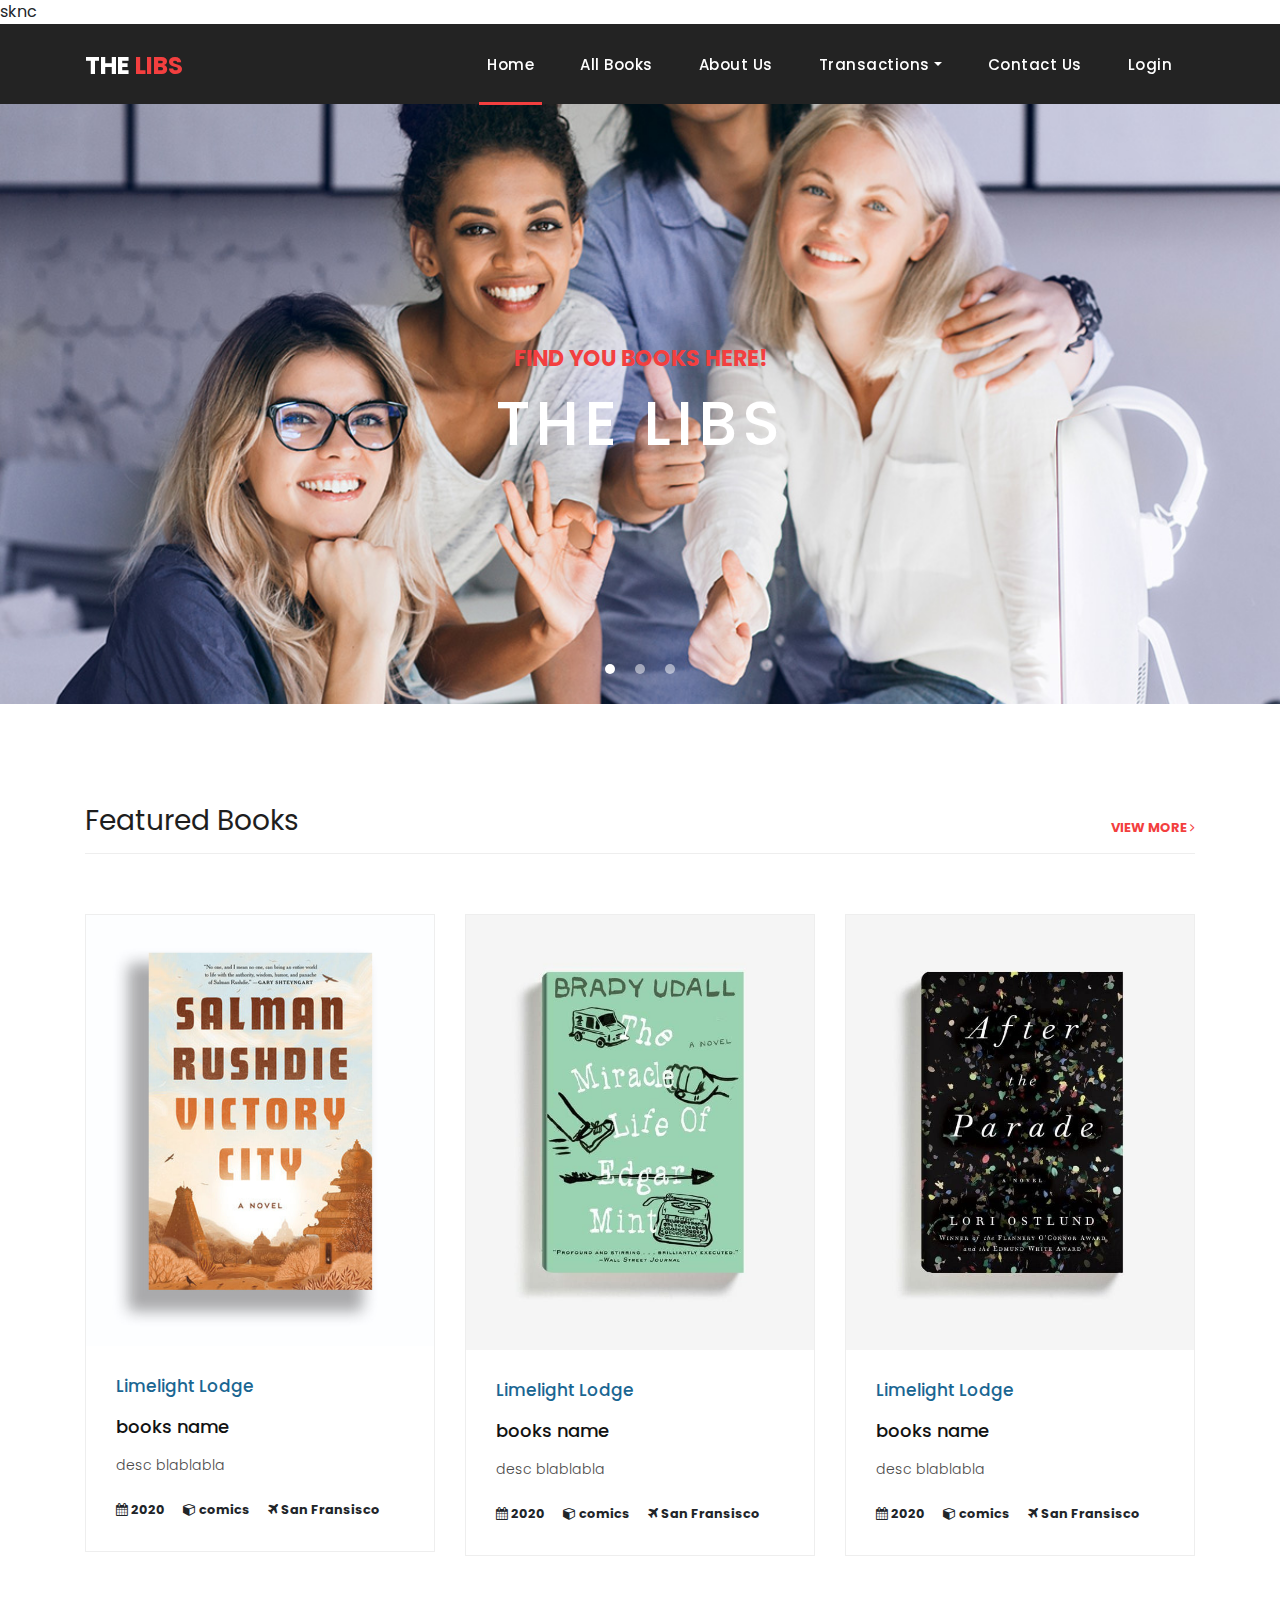
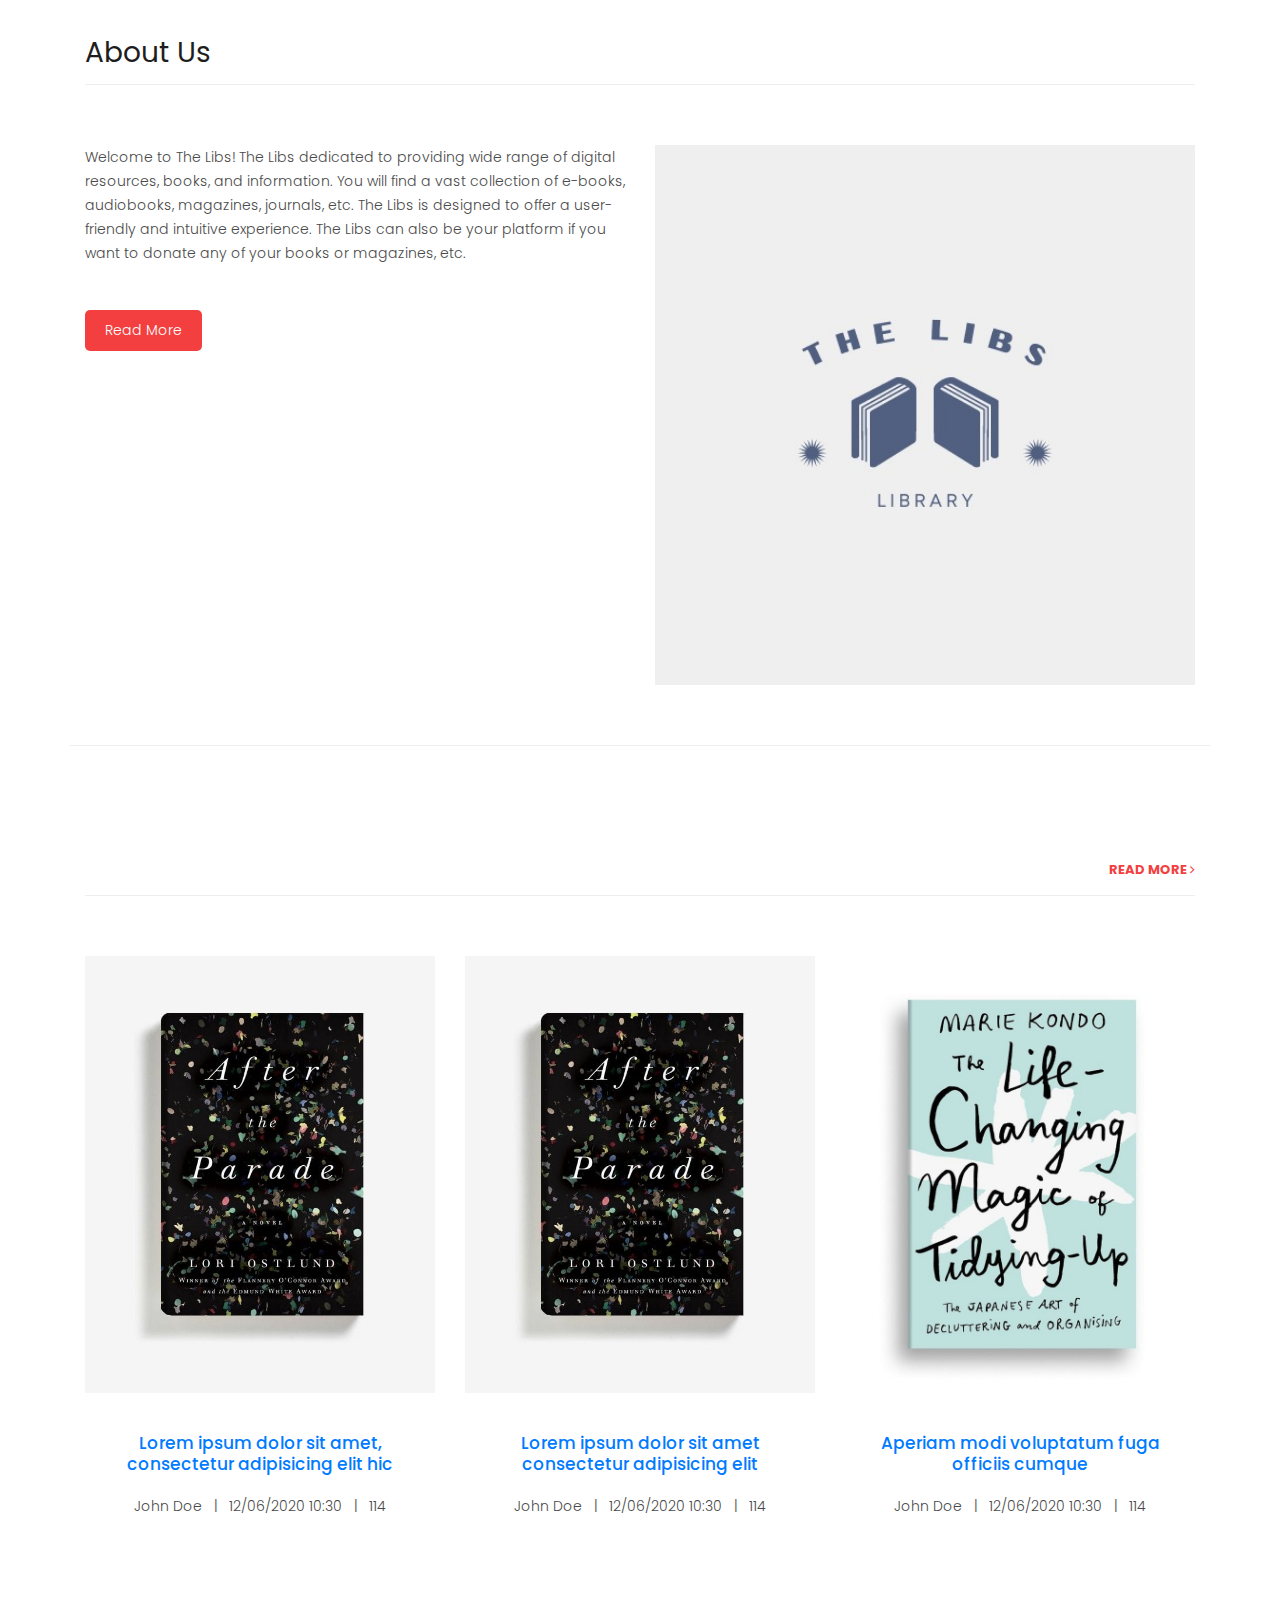
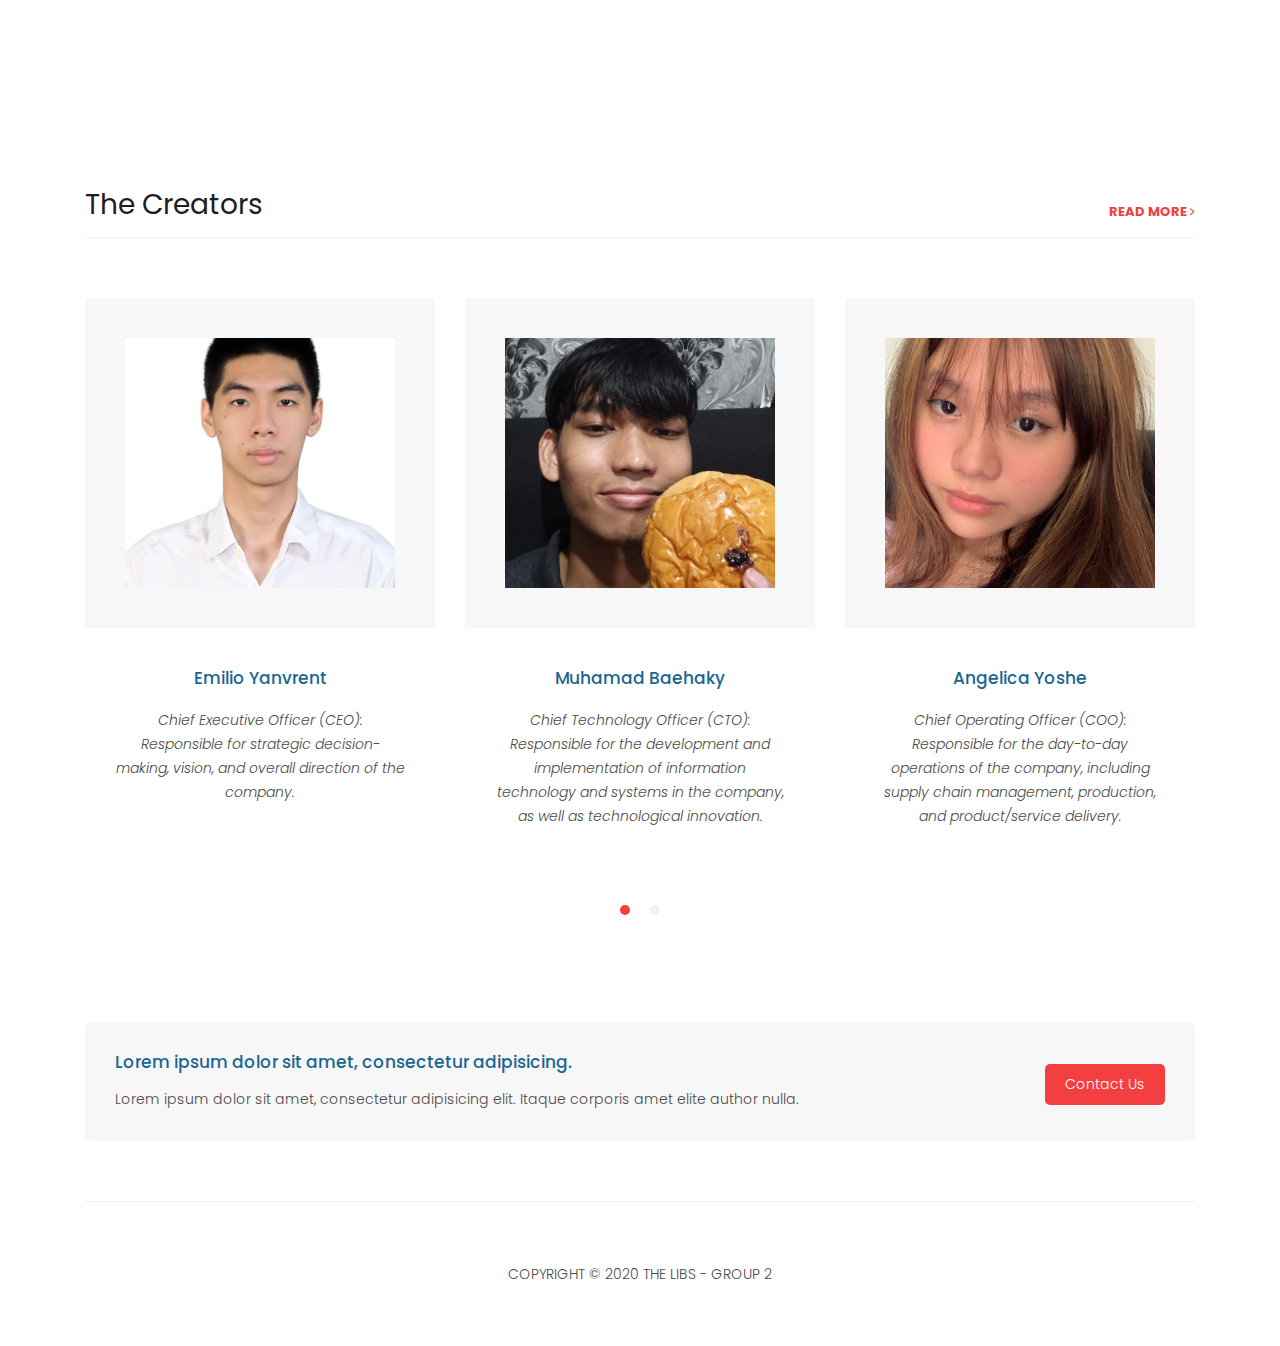
<file: index.html>
<!DOCTYPE html>
<html lang="en">

  <head>

    <meta charset="utf-8">
    <meta name="viewport" content="width=device-width, initial-scale=1, shrink-to-fit=no">
    <meta name="description" content="">
    <meta name="author" content="">
    <link rel="icon" href="assets/images/favicon.ico">
    <link href="https://fonts.googleapis.com/css?family=Poppins:100,200,300,400,500,600,700,800,900&display=swap" rel="stylesheet">

    <title>The Libs</title>

    <!-- Bootstrap core CSS -->
    <link href="vendor/bootstrap/css/bootstrap.min.css" rel="stylesheet">

    <!-- Additional CSS Files -->
    <link rel="stylesheet" href="assets/css/fontawesome.css">
    <link rel="stylesheet" href="assets/css/style.css">
    <link rel="stylesheet" href="assets/css/owl.css">

  </head>

  <body>

    <!-- ***** Preloader Start ***** -->
    <div id="preloader">
        <div class="jumper">
            <div></div>
            <div></div>
            <div></div>
        </div>
    </div>  
    <!-- ***** Preloader End ***** -->
    sknc

    <!-- Header -->
    <header class="">
      <nav class="navbar navbar-expand-lg">
        <div class="container">
          <a class="navbar-brand" href="index.html"><h2>The <em>Libs</em></h2></a>
          <button class="navbar-toggler" type="button" data-toggle="collapse" data-target="#navbarResponsive" aria-controls="navbarResponsive" aria-expanded="false" aria-label="Toggle navigation">
            <span class="navbar-toggler-icon"></span>
          </button>
          <div class="collapse navbar-collapse" id="navbarResponsive">
            <ul class="navbar-nav ml-auto">
                <li class="nav-item active">
                    <a class="nav-link" href="index.html">Home
                      <span class="sr-only">(current)</span>
                    </a>
                </li> 

                <li class="nav-item"><a class="nav-link" href="public/books.html">All books</a></li>

                <li class="nav-item"><a class="nav-link" href="public/about-us.html">About Us</a></li>

                <li class="nav-item dropdown">
                    <a class="nav-link dropdown-toggle" data-toggle="dropdown" href="#" role="button" aria-haspopup="true" aria-expanded="false">Transactions</a>
                    
                    <div class="dropdown-menu">
                      <a class="dropdown-item" href="public/borrow.html">Borrow</a>
                      <a class="dropdown-item" href="public/return.html">Return</a>
                      <a class="dropdown-item" href="public/donate.html">Donate</a>
                    </div>
                </li>
                
                <li class="nav-item"><a class="nav-link" href="public/contact.html">Contact Us</a></li>
                <li class="nav-item"><a class="nav-link" href="public/login.html">Login</a></li>
            </ul>
          </div>
        </div>
      </nav>
    </header>

    <!-- Page Content -->
    <!-- Banner Starts Here -->
    <div class="banner header-text">
      <div class="owl-banner owl-carousel">
        <div class="banner-item-01">
          <div class="text-content">
            <h4>Find you books here!</h4>
            <h2>THE LIBS</h2>
          </div>
        </div>
        <div class="banner-item-02">
          <div class="text-content">
            <h4>Find you books here!</h4>
            <h2>THE LIBS</h2>
          </div>
        </div>
        <div class="banner-item-03">
          <div class="text-content">
            <h4>Find you books here!</h4>
            <h2>THE LIBS</h2>
          </div>
        </div>
      </div>
    </div>
    <!-- Banner Ends Here -->

    <div class="latest-products">
      <div class="container">
        <div class="row">
          <div class="col-md-12">
            <div class="section-heading">
              <h2>Featured Books</h2>
              <a href="public/books.html">view more <i class="fa fa-angle-right"></i></a>
            </div>
          </div>
          <div class="col-md-4">
            <div class="product-item">
              <a href="public/books.html"><img src="assets/images/product-1-370x270.jpg" alt=""></a>
              <div class="down-content">
                <a href="public/books.html"><h4>Limelight Lodge</h4></a>

                <h6>books name</h6>

                <p>desc blablabla</p>

                <small>
                     <strong title="Available"><i class="fa fa-calendar"></i> 2020</strong> &nbsp;&nbsp;&nbsp;&nbsp;
                     <strong title="Nights"><i class="fa fa-cube"></i> comics</strong> &nbsp;&nbsp;&nbsp;&nbsp;
                     <strong title="Flight included"><i class="fa fa-plane"></i> San Fransisco</strong>
                </small>
              </div>
            </div>
          </div>

          <div class="col-md-4">
            <div class="product-item">
              <a href="public/books.html"><img src="assets/images/product-2-370x270.jpg" alt=""></a>
              <div class="down-content">
                <a href="public/books.html"><h4>Limelight Lodge</h4></a>

                <h6>books name</h6>

                <p>desc blablabla</p>

                <small>
                     <strong title="Available"><i class="fa fa-calendar"></i> 2020</strong> &nbsp;&nbsp;&nbsp;&nbsp;
                     <strong title="Nights"><i class="fa fa-cube"></i> comics</strong> &nbsp;&nbsp;&nbsp;&nbsp;
                     <strong title="Flight included"><i class="fa fa-plane"></i> San Fransisco</strong>
                </small>
              </div>
            </div>
          </div>

          <div class="col-md-4">
            <div class="product-item">
              <a href="public/books.html"><img src="assets/images/product-3-370x270.jpg" alt=""></a>
              <div class="down-content">
                <a href="public/books.html"><h4>Limelight Lodge</h4></a>

                <h6>books name</h6>

                <p>desc blablabla</p>

                <small>
                     <strong title="Available"><i class="fa fa-calendar"></i> 2020</strong> &nbsp;&nbsp;&nbsp;&nbsp;
                     <strong title="Nights"><i class="fa fa-cube"></i> comics</strong> &nbsp;&nbsp;&nbsp;&nbsp;
                     <strong title="Flight included"><i class="fa fa-plane"></i> San Fransisco</strong>
                </small>
              </div>
            </div>
          </div>
        </div>
      </div>
    </div>

    <div class="best-features">
      <div class="container">
        <div class="row">
          <div class="col-md-12">
            <div class="section-heading">
              <h2>About Us</h2>
            </div>
          </div>
          <div class="col-md-6">
            <div class="left-content">
              <p>Welcome to The Libs! 
              The Libs dedicated to providing wide range of digital resources, books, and information. You will find a vast collection of e-books, audiobooks, magazines, journals, etc. The Libs is designed to offer a user-friendly and intuitive experience. The Libs can also be your platform if you want to donate any of your books or magazines, etc.</p>
              <a href="public/about-us.html" class="filled-button">Read More</a>
            </div>
          </div>
          <div class="col-md-6">
            <div class="right-image">
              <img src="assets/images/about-1-570x350.jpg" alt="">
            </div>
          </div>
        </div>
      </div>
    </div>

    <div class="services" style="background-image: url(assets/images/other-image-fullscren-1-1920x900.jpg);" >
      <div class="container">
        <div class="row">
          <div class="col-md-12">
            <div class="section-heading">
              <h2>Our Latest Books</h2>

              <a href="/public/books.html">read more <i class="fa fa-angle-right"></i></a>
            </div>
          </div>

          <div class="col-lg-4 col-md-6">
            <div class="service-item">
              <a href="#" class="services-item-image"><img src="assets/images/blog-2-370x270.jpg" class="img-fluid" alt=""></a>

              <div class="down-content">
                <h4><a href="#">Lorem ipsum dolor sit amet, consectetur adipisicing elit hic</a></h4>

                <p style="margin: 0;"> John Doe &nbsp;&nbsp;|&nbsp;&nbsp; 12/06/2020 10:30 &nbsp;&nbsp;|&nbsp;&nbsp; 114</p>
              </div>
            </div>
          </div>
          <div class="col-lg-4 col-md-6">
            <div class="service-item">
              <a href="#" class="services-item-image"><img src="assets/images/blog-2-370x270.jpg" class="img-fluid" alt=""></a>

              <div class="down-content">
                <h4><a href="#">Lorem ipsum dolor sit amet consectetur adipisicing elit</a></h4>

                <p style="margin: 0;"> John Doe &nbsp;&nbsp;|&nbsp;&nbsp; 12/06/2020 10:30 &nbsp;&nbsp;|&nbsp;&nbsp; 114</p>
              </div>
            </div>
          </div>
          <div class="col-lg-4 col-md-6">
            <div class="service-item">
              <a href="#" class="services-item-image"><img src="assets/images/blog-3-370x270.jpg" class="img-fluid" alt=""></a>

              <div class="down-content">
                <h4><a href="#">Aperiam modi voluptatum fuga officiis cumque</a></h4>

                <p style="margin: 0;"> John Doe &nbsp;&nbsp;|&nbsp;&nbsp; 12/06/2020 10:30 &nbsp;&nbsp;|&nbsp;&nbsp; 114</p>
              </div>
            </div>
          </div>
        </div>
      </div>
    </div>

    <div class="happy-clients">
      <div class="container">
        <div class="row">
          <div class="col-md-12">
            <div class="section-heading">
              <h2>The Creators</h2>

              <a href="public/teams.html">read more <i class="fa fa-angle-right"></i></a>
            </div>
          </div>
          <div class="col-md-12">
            <div class="owl-clients owl-carousel text-center">
              <div class="service-item">
                <div class="icon">
                  <picture>
                    <source srcset="assets/images/emil.jpg" type="image/svg+xml">
                    <img src="/assets/images/emil.jpg" alt="our COO pic">
                  </picture>
                </div>
                <div class="down-content">
                  <h4>Emilio Yanvrent</h4>
                  <p class="n-m"><em>Chief Executive Officer (CEO): <br>Responsible for strategic decision-making, vision, and overall direction of the company.</em></p>
                </div>
              </div>
              
              <div class="service-item">
                <div class="icon">
                  <picture>
                    <source srcset="assets/images/eab.jpg" type="image/svg+xml">
                    <img src="/assets/images/eab.jpg" alt="our CTO pic">
                  </picture>
                </div>
                <div class="down-content">
                  <h4>Muhamad Baehaky</h4>
                  <p class="n-m"><em>Chief Technology Officer (CTO):<br> Responsible for the development and implementation of information technology and systems in the company, as well as technological innovation.</em></p>
                </div>
              </div>
              
              <div class="service-item">
                <div class="icon">
                 <picture>
                    <source srcset="assets/images/angel.jpg" type="image/svg+xml">
                    <img src="/assets/images/angel.jpg" alt="our COO pic">
                  </picture>
                </div>
                <div class="down-content">
                  <h4>Angelica Yoshe</h4>
                  <p class="n-m"><em>Chief Operating Officer (COO): <br> Responsible for the day-to-day operations of the company, including supply chain management, production, and product/service delivery.</em></p>
                </div>
              </div>
              
              <div class="service-item">
                <div class="icon">
                 <picture>
                    <source srcset="assets/images/cipuy.jpg" type="image/svg+xml">
                    <img src="/assets/images/cipuy.jpg" alt="out CFO pic">
                  </picture>
                </div>
                <div class="down-content">
                  <h4>Putri Mercellina</h4>
                  <p class="n-m"><em>Chief Financial Officer (CFO): <br> Responsible for financial management of the company, including financial planning, financial reporting, and risk management.</em></p>
                </div>
              </div>
              
              <div class="service-item">
                <div class="icon">
                 <picture>
                    <source srcset="assets/images/salsa.jpg" type="image/svg+xml">
                    <img src="/assets/images/salsa.jpg" alt="...">
                  </picture>
                </div>
                <div class="down-content">
                  <h4>Salsabillah Isnain Zahirah</h4>
                  <p class="n-m"><em>Chief Financial Officer (CFO): <br> Responsible for financial management of the company, including financial planning, financial reporting, and risk management.</em></p>
                </div>
              </div>

              <div class="service-item">
                <div class="icon">
                 <picture>
                    <source srcset="assets/images/maura.jpg" type="image/svg+xml">
                    <img src="/assets/images/maura.jpg" alt="...">
                  </picture>
                </div>
                <div class="down-content">
                  <h4>Maura Davita Erzanda</h4>
                  <p class="n-m"><em>Chief Operating Officer (COO): Responsible for the day-to-day operations of the company, including supply chain management, production, and product/service delivery.</em></p>
                </div>
              </div>
            </div>
          </div>
        </div>
      </div>
    </div>


    <div class="call-to-action">
      <div class="container">
        <div class="row">
          <div class="col-md-12">
            <div class="inner-content">
              <div class="row">
                <div class="col-md-8">
                  <h4>Lorem ipsum dolor sit amet, consectetur adipisicing.</h4>
                  <p>Lorem ipsum dolor sit amet, consectetur adipisicing elit. Itaque corporis amet elite author nulla.</p>
                </div>
                <div class="col-lg-4 col-md-6 text-right">
                  <a href="public/contact.html" class="filled-button">Contact Us</a>
                </div>
              </div>
            </div>
          </div>
        </div>
      </div>
    </div>

    
    <footer>
      <div class="container">
        <div class="row">
          <div class="col-md-12">
            <div class="inner-content">
              <p>Copyright © 2020 The Libs - Group 2 </p>
            </div>
          </div>
        </div>
      </div>
    </footer>


    <!-- Bootstrap core JavaScript -->
    <script src="vendor/jquery/jquery.min.js"></script>
    <script src="vendor/bootstrap/js/bootstrap.bundle.min.js"></script>


    <!-- Additional Scripts -->
    <script src="assets/js/custom.js"></script>
    <script src="assets/js/owl.js"></script>
  </body>
</html>
</file>
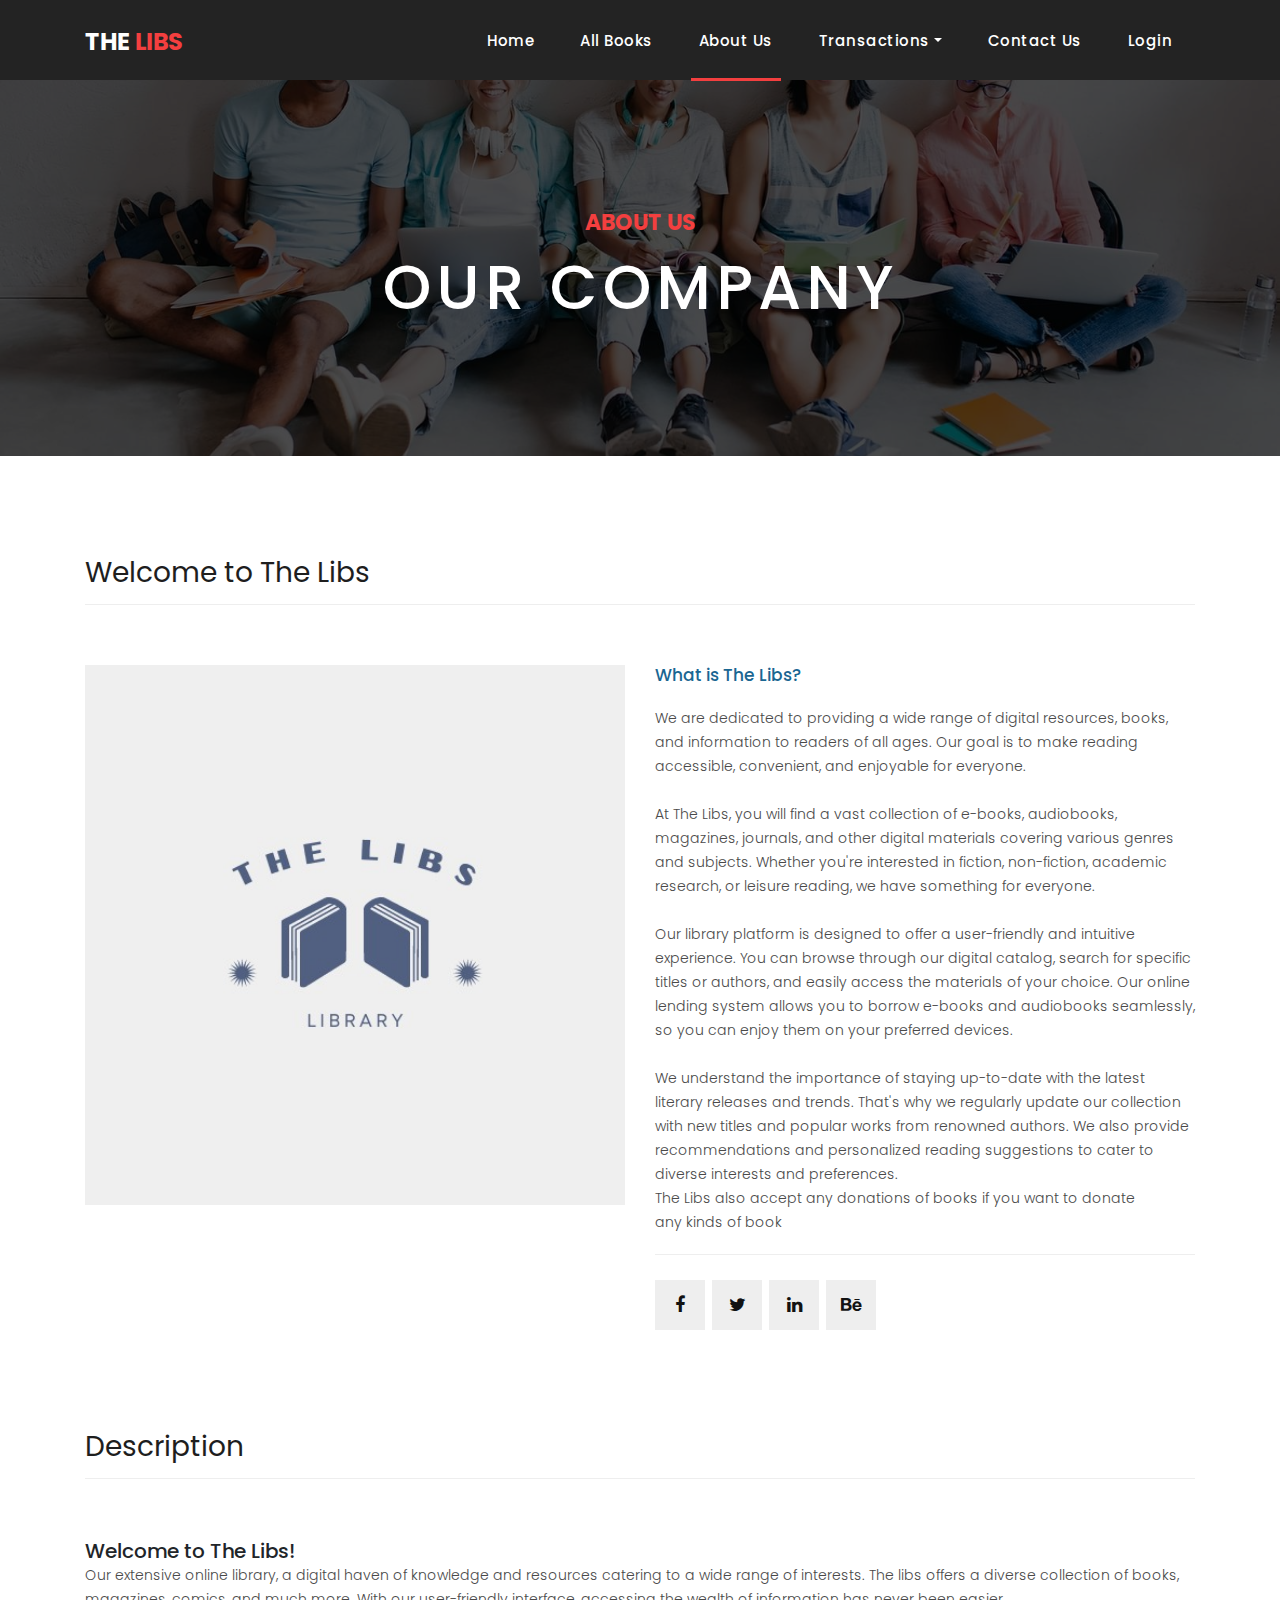
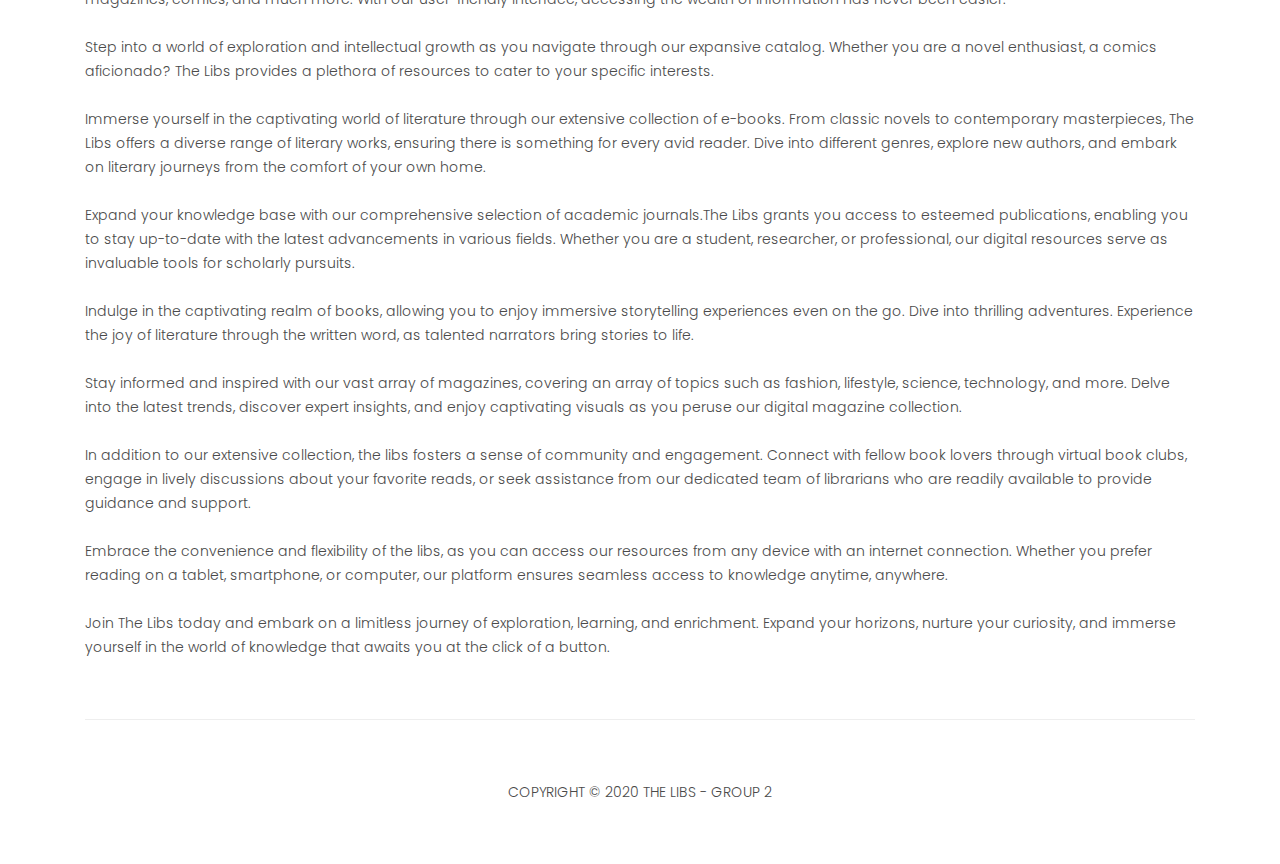
<file: public/about-us.html>
<!DOCTYPE html>
<html lang="en">

  <head>

    <meta charset="utf-8">
    <meta name="viewport" content="width=device-width, initial-scale=1, shrink-to-fit=no">
    <meta name="description" content="">
    <meta name="author" content="">
    <link rel="icon" href="../assets/images/favicon.ico">

    <link href="https://fonts.googleapis.com/css?family=Poppins:100,200,300,400,500,600,700,800,900&display=swap" rel="stylesheet">

    <title>The Libs</title>

    <!-- Bootstrap core CSS -->
    <link href="../vendor/bootstrap/css/bootstrap.min.css" rel="stylesheet">

    <!-- Additional CSS Files -->
    <link rel="stylesheet" href="../assets/css/fontawesome.css">
    <link rel="stylesheet" href="../assets/css/style.css">
    <link rel="stylesheet" href="../assets/css/owl.css">

  </head>

  <body>

    <!-- ***** Preloader Start ***** -->
    <div id="preloader">
        <div class="jumper">
            <div></div>
            <div></div>
            <div></div>
        </div>
    </div>  
    <!-- ***** Preloader End ***** -->

    <!-- Header -->
    <header class="">
      <nav class="navbar navbar-expand-lg">
        <div class="container">
          <a class="navbar-brand" href="../index.html"><h2>The <em>Libs</em></h2></a>
          <button class="navbar-toggler" type="button" data-toggle="collapse" data-target="#navbarResponsive" aria-controls="navbarResponsive" aria-expanded="false" aria-label="Toggle navigation">
            <span class="navbar-toggler-icon"></span>
          </button>
          <div class="collapse navbar-collapse" id="navbarResponsive">
            <ul class="navbar-nav ml-auto">
                <li class="nav-item">
                    <a class="nav-link" href="../index.html">Home
                      <span class="sr-only">(current)</span>
                    </a>
                </li> 

                <li class="nav-item"><a class="nav-link" href="books.html">All Books</a></li>

                <li class="nav-item active"><a class="nav-link" href="about-us.html">About Us</a></li>

                <li class="nav-item dropdown">
                  <a class="nav-link dropdown-toggle" data-toggle="dropdown" href="#" role="button" aria-haspopup="true" aria-expanded="false">Transactions</a>
                  
                  <div class="dropdown-menu">
                    <a class="dropdown-item" href="borrow.html">Borrow</a>
                    <a class="dropdown-item" href="return.html">Return</a>
                    <a class="dropdown-item" href="donate.html">Donate</a>
                  </div>
                </li>
                
                <li class="nav-item"><a class="nav-link" href="contact.html">Contact Us</a></li>
                <li class="nav-item"><a class="nav-link" href="login.html">Login</a></li>
            </ul>
          </div>
        </div>
      </nav>
    </header>

    <!-- Page Content -->
    <div class="page-heading about-heading header-text" style="background-image: url(../assets/images/heading-1-1920x500.jpg);">
      <div class="container">
        <div class="row">
          <div class="col-md-12">
            <div class="text-content">
              <h4>about us</h4>
              <h2>our company</h2>
            </div>
          </div>
        </div>
      </div>
    </div>


    <div class="best-features about-features">
      <div class="container">
        <div class="row">
          <div class="col-md-12">
            <div class="section-heading">
              <h2>Welcome to The Libs</h2>
            </div>
          </div>
          <div class="col-md-6">
            <div class="right-image">
              <img src="../assets/images/about-1-570x350.jpg" alt="">
            </div>
          </div>
          <div class="col-md-6">
            <div class="left-content">
              <h4>What is The Libs?</h4>
              <p>We are dedicated to providing a wide range of digital resources, books, and information to readers of all ages. Our goal is to make reading accessible, convenient, and enjoyable for everyone.
                <br><br>
                At The Libs, you will find a vast collection of e-books, audiobooks, magazines, journals, and other digital materials covering various genres and subjects. Whether you're interested in fiction, non-fiction, academic research, or leisure reading, we have something for everyone.
                <br><br>
                Our library platform is designed to offer a user-friendly and intuitive experience. You can browse through our digital catalog, search for specific titles or authors, and easily access the materials of your choice. Our online lending system allows you to borrow e-books and audiobooks seamlessly, so you can enjoy them on your preferred devices.
                <br><br>
                We understand the importance of staying up-to-date with the latest literary releases and trends. That's why we regularly update our collection with new titles and popular works from renowned authors. We also provide recommendations and personalized reading suggestions to cater to diverse interests and preferences.
                <br>
                The Libs also accept any donations of books if you want to donate any kinds of book</p>
              <ul class="social-icons">
                <li><a href="#"><i class="fa fa-facebook"></i></a></li>
                <li><a href="#"><i class="fa fa-twitter"></i></a></li>
                <li><a href="#"><i class="fa fa-linkedin"></i></a></li>
                <li><a href="#"><i class="fa fa-behance"></i></a></li>
              </ul>
            </div>
          </div>
        </div>
      </div>
    </div>

    
    <div class="team-members">
      <div class="container">
        <div class="row">
          <div class="col-md-12">
            <div class="section-heading">
              <h2>Description</h2>
            </div>

            <h5>Welcome to The Libs!
            </h5>

            <p>Our extensive online library, a digital haven of knowledge and resources catering to a wide range of interests. The libs offers a diverse collection of books, magazines, comics, and much more. With our user-friendly interface, accessing the wealth of information has never been easier.
              <br><br>
              Step into a world of exploration and intellectual growth as you navigate through our expansive catalog. Whether you are a novel enthusiast, a comics aficionado?
              The Libs provides a plethora of resources to cater to your specific interests.
              <br> <br>
              Immerse yourself in the captivating world of literature through our extensive collection of e-books. From classic novels to contemporary masterpieces, The Libs offers a diverse range of literary works, ensuring there is something for every avid reader. Dive into different genres, explore new authors, and embark on literary journeys from the comfort of your own home.
              <br><br>
              Expand your knowledge base with our comprehensive selection of academic journals.The Libs grants you access to esteemed publications, enabling you to stay up-to-date with the latest advancements in various fields. Whether you are a student, researcher, or professional, our digital resources serve as invaluable tools for scholarly pursuits.
              <br><br>
              Indulge in the captivating realm of books, allowing you to enjoy immersive storytelling experiences even on the go. Dive into thrilling adventures. Experience the joy of literature through the written word, as talented narrators bring stories to life.
              <br><br>
              Stay informed and inspired with our vast array of magazines, covering an array of topics such as fashion, lifestyle, science, technology, and more. Delve into the latest trends, discover expert insights, and enjoy captivating visuals as you peruse our digital magazine collection.
              <br><br>
              In addition to our extensive collection, the libs fosters a sense of community and engagement. Connect with fellow book lovers through virtual book clubs, engage in lively discussions about your favorite reads, or seek assistance from our dedicated team of librarians who are readily available to provide guidance and support.
              <br><br>
              Embrace the convenience and flexibility of the libs, as you can access our resources from any device with an internet connection. Whether you prefer reading on a tablet, smartphone, or computer, our platform ensures seamless access to knowledge anytime, anywhere.
              <br><br>
              Join The Libs today and embark on a limitless journey of exploration, learning, and enrichment. Expand your horizons, nurture your curiosity, and immerse yourself in the world of knowledge that awaits you at the click of a button.</p>
          </div>
        </div>
      </div>
    </div>

    <footer>
      <div class="container">
        <div class="row">
          <div class="col-md-12">
            <div class="inner-content">
              <p>Copyright © 2020 The Libs - Group 2 </p>
            </div>
          </div>
        </div>
      </div>
    </footer>


    <!-- Bootstrap core JavaScript -->
    <script src="../vendor/jquery/jquery.min.js"></script>
    <script src="../vendor/bootstrap/js/bootstrap.bundle.min.js"></script>


    <!-- Additional Scripts -->
    <script src="../assets/js/custom.js"></script>
    <script src="../assets/js/owl.js"></script>
  </body>

</html>
</file>
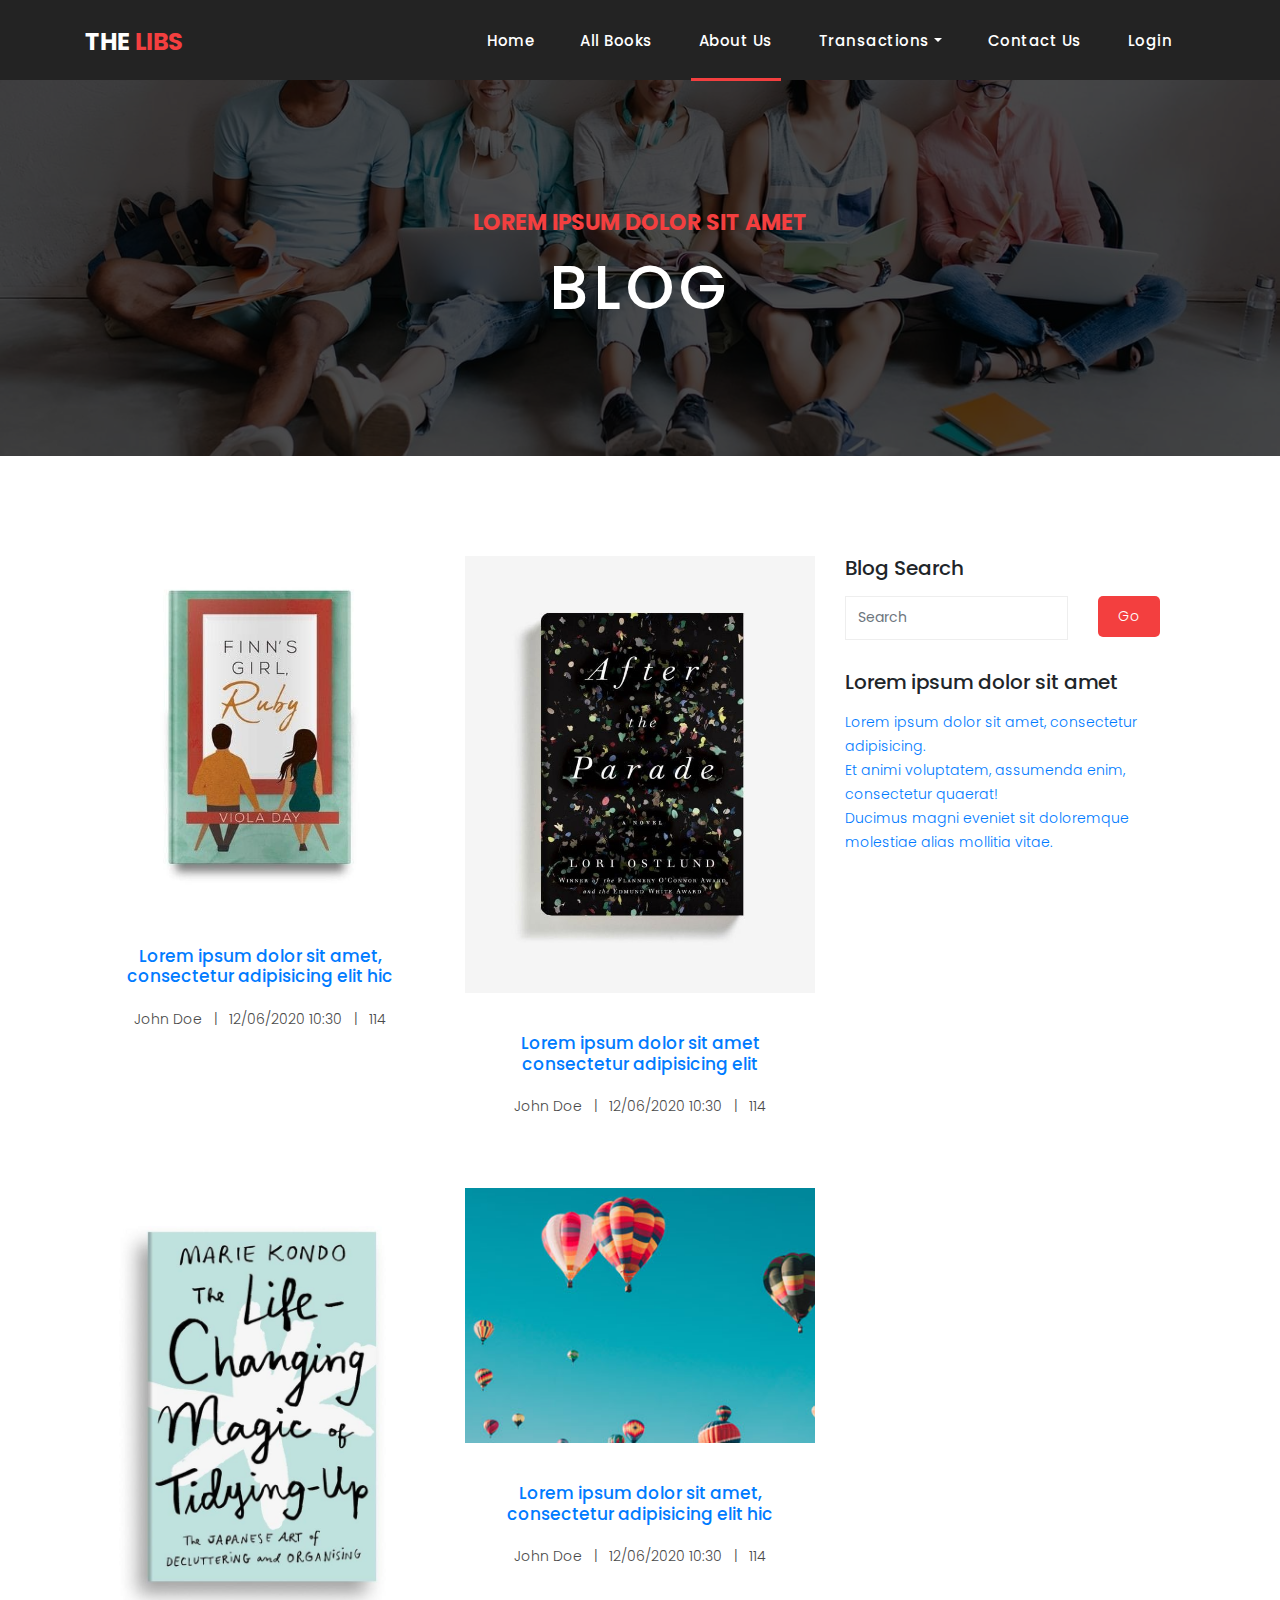
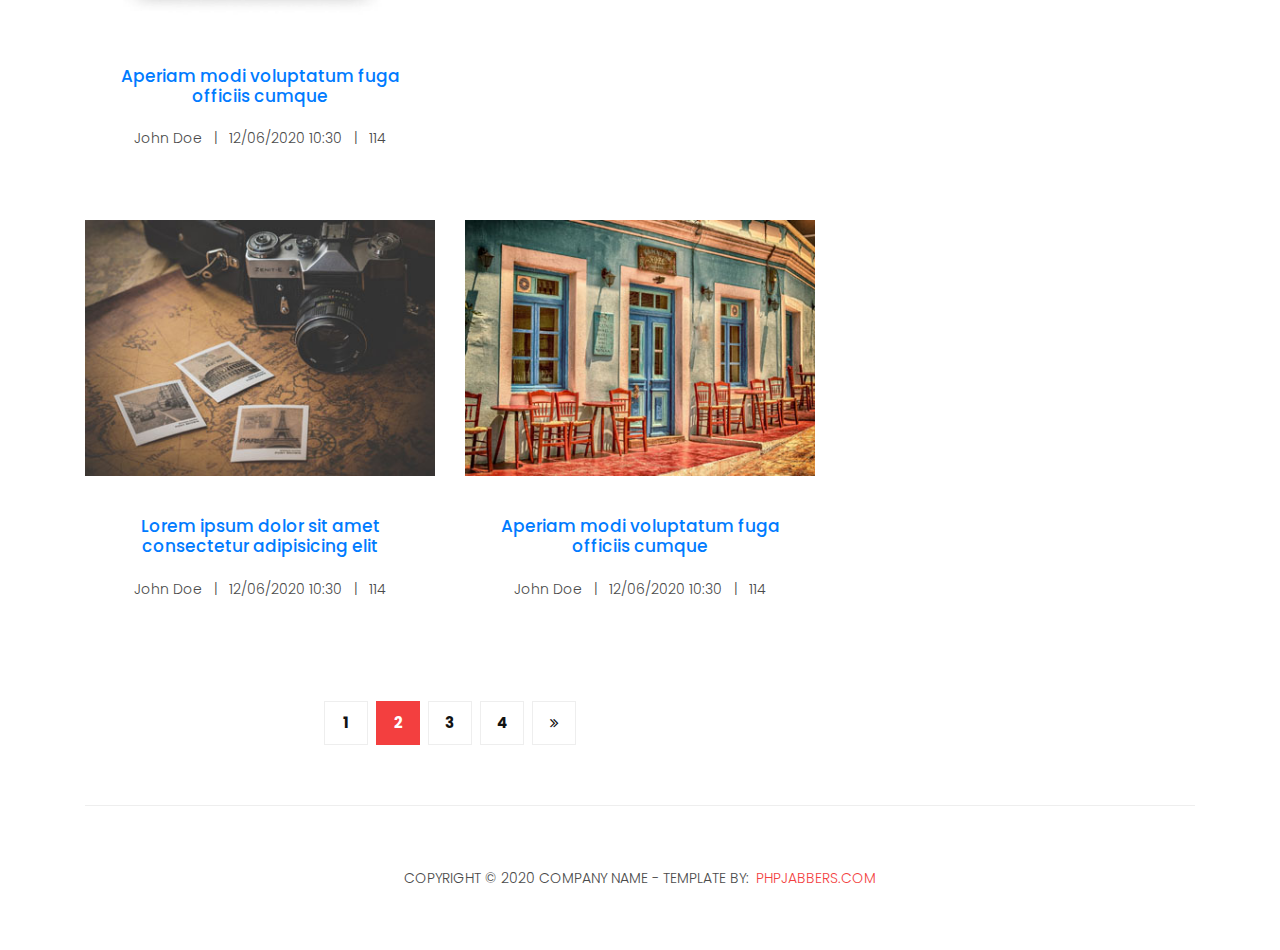
<file: public/blog.html>
<!DOCTYPE html>
<html lang="en">

  <head>

    <meta charset="utf-8">
    <meta name="viewport" content="width=device-width, initial-scale=1, shrink-to-fit=no">
    <meta name="description" content="">
    <meta name="author" content="">
    <link rel="icon" href="../assets/images/favicon.ico">

    <link href="https://fonts.googleapis.com/css?family=Poppins:100,200,300,400,500,600,700,800,900&display=swap" rel="stylesheet">

    <title>The Libs</title>

    <!-- Bootstrap core CSS -->
    <link href="../vendor/bootstrap/css/bootstrap.min.css" rel="stylesheet">

    <!-- Additional CSS Files -->
    <link rel="stylesheet" href="../assets/css/fontawesome.css">
    <link rel="stylesheet" href="../assets/css/style.css">
    <link rel="stylesheet" href="../assets/css/owl.css">

  </head>

  <body>

    <!-- ***** Preloader Start ***** -->
    <div id="preloader">
        <div class="jumper">
            <div></div>
            <div></div>
            <div></div>
        </div>
    </div>  
    <!-- ***** Preloader End ***** -->

    <!-- Header -->
    <header class="">
      <nav class="navbar navbar-expand-lg">
        <div class="container">
          <a class="navbar-brand" href="../index.html"><h2>The <em>Libs</em></h2></a>
          <button class="navbar-toggler" type="button" data-toggle="collapse" data-target="#navbarResponsive" aria-controls="navbarResponsive" aria-expanded="false" aria-label="Toggle navigation">
            <span class="navbar-toggler-icon"></span>
          </button>
          <div class="collapse navbar-collapse" id="navbarResponsive">
            <ul class="navbar-nav ml-auto">
                <li class="nav-item">
                    <a class="nav-link" href="../index.html">Home
                      <span class="sr-only">(current)</span>
                    </a>
                </li> 

                <li class="nav-item"><a class="nav-link" href="../books.html">All Books</a></li>

                <li class="nav-item active"><a class="nav-link" href="about-us.html">About Us</a></li>

                <li class="nav-item dropdown">
                    <a class="nav-link dropdown-toggle" data-toggle="dropdown" href="#" role="button" aria-haspopup="true" aria-expanded="false">Transactions</a>
                    
                    <div class="dropdown-menu">
                      <a class="dropdown-item" href="borrow.html">Borrow</a>
                      <a class="dropdown-item" href="return.html">Return</a>
                      <a class="dropdown-item" href="donate.html">Donate</a>
                    </div>
                </li>
                
                <li class="nav-item"><a class="nav-link" href="contact.html">Contact Us</a></li>
                <li class="nav-item"><a class="nav-link" href="login.html">Login</a></li>
            </ul>
          </div>
        </div>
      </nav>
    </header>

    <!-- Page Content -->
    <div class="page-heading about-heading header-text" style="background-image: url(../assets/images/heading-6-1920x500.jpg);">
      <div class="container">
        <div class="row">
          <div class="col-md-12">
            <div class="text-content">
              <h4>Lorem ipsum dolor sit amet</h4>
              <h2>Blog</h2>
            </div>
          </div>
        </div>
      </div>
    </div>

    <div class="products">
      <div class="container">
        <div class="row">
          <div class="col-md-8">
            <div class="row">
              <div class="col-md-6">
                <div class="service-item">
                  <a href="blog-details.html" class="services-item-image"><img src="../assets/images/blog-1-370x270.jpg" class="img-fluid" alt=""></a>

                  <div class="down-content">
                    <h4><a href="blog-details.html">Lorem ipsum dolor sit amet, consectetur adipisicing elit hic</a></h4>

                    <p style="margin: 0;"> John Doe &nbsp;&nbsp;|&nbsp;&nbsp; 12/06/2020 10:30 &nbsp;&nbsp;|&nbsp;&nbsp; 114</p>
                  </div>
                </div>
              </div>
              <div class="col-md-6">
                <div class="service-item">
                  <a href="blog-details.html" class="services-item-image"><img src="../assets/images/blog-2-370x270.jpg" class="img-fluid" alt=""></a>

                  <div class="down-content">
                    <h4><a href="blog-details.html">Lorem ipsum dolor sit amet consectetur adipisicing elit</a></h4>

                    <p style="margin: 0;"> John Doe &nbsp;&nbsp;|&nbsp;&nbsp; 12/06/2020 10:30 &nbsp;&nbsp;|&nbsp;&nbsp; 114</p>
                  </div>
                </div>
              </div>
              <div class="col-md-6">
                <div class="service-item">
                  <a href="blog-details.html" class="services-item-image"><img src="../assets/images/blog-3-370x270.jpg" class="img-fluid" alt=""></a>

                  <div class="down-content">
                    <h4><a href="blog-details.html">Aperiam modi voluptatum fuga officiis cumque</a></h4>

                    <p style="margin: 0;"> John Doe &nbsp;&nbsp;|&nbsp;&nbsp; 12/06/2020 10:30 &nbsp;&nbsp;|&nbsp;&nbsp; 114</p>
                  </div>
                </div>
              </div>

              <div class="col-md-6">
                <div class="service-item">
                  <a href="blog-details.html" class="services-item-image"><img src="../assets/images/blog-4-370x270.jpg" class="img-fluid" alt=""></a>

                  <div class="down-content">
                    <h4><a href="blog-details.html">Lorem ipsum dolor sit amet, consectetur adipisicing elit hic</a></h4>

                    <p style="margin: 0;"> John Doe &nbsp;&nbsp;|&nbsp;&nbsp; 12/06/2020 10:30 &nbsp;&nbsp;|&nbsp;&nbsp; 114</p>
                  </div>
                </div>
              </div>
              <div class="col-md-6">
                <div class="service-item">
                  <a href="blog-details.html" class="services-item-image"><img src="../assets/images/blog-5-370x270.jpg" class="img-fluid" alt=""></a>

                  <div class="down-content">
                    <h4><a href="blog-details.html">Lorem ipsum dolor sit amet consectetur adipisicing elit</a></h4>

                    <p style="margin: 0;"> John Doe &nbsp;&nbsp;|&nbsp;&nbsp; 12/06/2020 10:30 &nbsp;&nbsp;|&nbsp;&nbsp; 114</p>
                  </div>
                </div>
              </div>
              <div class="col-md-6">
                <div class="service-item">
                  <a href="blog-details.html" class="services-item-image"><img src="../assets/images/blog-6-370x270.jpg" class="img-fluid" alt=""></a>

                  <div class="down-content">
                    <h4><a href="blog-details.html">Aperiam modi voluptatum fuga officiis cumque</a></h4>

                    <p style="margin: 0;"> John Doe &nbsp;&nbsp;|&nbsp;&nbsp; 12/06/2020 10:30 &nbsp;&nbsp;|&nbsp;&nbsp; 114</p>
                  </div>
                </div>
              </div>

              <div class="col-md-12">
                <ul class="pages">
                  <li><a href="#">1</a></li>
                  <li class="active"><a href="#">2</a></li>
                  <li><a href="#">3</a></li>
                  <li><a href="#">4</a></li>
                  <li><a href="#"><i class="fa fa-angle-double-right"></i></a></li>
                </ul>
              </div>
            </div>
          </div>

          <div class="col-md-4">
            <div class="contact-form">
              <div class="form-group">
                <h5>Blog Search</h5>
              </div>

              <div class="row">
                <div class="col-8">
                  <input type="text" class="form-control" placeholder="Search" aria-label="Search" aria-describedby="basic-addon2">
                </div>

                <div class="col-4">
                  <button class="filled-button" type="button">Go</button>
                </div>
              </div>
            </div>

            <div class="form-group">
              <h5>Lorem ipsum dolor sit amet</h5>
            </div>

            <p><a href="blog-details.html">Lorem ipsum dolor sit amet, consectetur adipisicing.</a></p>
            <p><a href="blog-details.html">Et animi voluptatem, assumenda enim, consectetur quaerat!</a></p>
            <p><a href="blog-details.html">Ducimus magni eveniet sit doloremque molestiae alias mollitia vitae.</a></p>
          </div>
        </div>
      </div>
    </div>

    <footer>
      <div class="container">
        <div class="row">
          <div class="col-md-12">
            <div class="inner-content">
              <p>Copyright © 2020 Company Name - Template by: <a href="https://www.phpjabbers.com/">PHPJabbers.com</a></p>
            </div>
          </div>
        </div>
      </div>
    </footer>

    <!-- Modal -->
    <div class="modal fade" id="exampleModal" tabindex="-1" role="dialog" aria-labelledby="exampleModalLabel" aria-hidden="true">
      <div class="modal-dialog modal-lg" role="document">
        <div class="modal-content">
          <div class="modal-header">
            <h5 class="modal-title" id="exampleModalLabel">Book Now</h5>
            <button type="button" class="close" data-dismiss="modal" aria-label="Close">
              <span aria-hidden="true">&times;</span>
            </button>
          </div>
          <div class="modal-body">
            <div class="contact-form">
              <form action="#" id="contact">
                  <div class="row">
                       <div class="col-md-6">
                          <fieldset>
                            <input type="text" class="form-control" placeholder="Pick-up location" required="">
                          </fieldset>
                       </div>

                       <div class="col-md-6">
                          <fieldset>
                            <input type="text" class="form-control" placeholder="Return location" required="">
                          </fieldset>
                       </div>
                  </div>

                  <div class="row">
                       <div class="col-md-6">
                          <fieldset>
                            <input type="text" class="form-control" placeholder="Pick-up date/time" required="">
                          </fieldset>
                       </div>

                       <div class="col-md-6">
                          <fieldset>
                            <input type="text" class="form-control" placeholder="Return date/time" required="">
                          </fieldset>
                       </div>
                  </div>
                  <input type="text" class="form-control" placeholder="Enter full name" required="">

                  <div class="row">
                       <div class="col-md-6">
                          <fieldset>
                            <input type="text" class="form-control" placeholder="Enter email address" required="">
                          </fieldset>
                       </div>

                       <div class="col-md-6">
                          <fieldset>
                            <input type="text" class="form-control" placeholder="Enter phone" required="">
                          </fieldset>
                       </div>
                  </div>
              </form>
           </div>
          </div>
          <div class="modal-footer">
            <button type="button" class="btn btn-secondary" data-dismiss="modal">Cancel</button>
            <button type="button" class="btn btn-primary">Book Now</button>
          </div>
        </div>
      </div>
    </div>


    <!-- Bootstrap core JavaScript -->
    <script src="../vendor/jquery/jquery.min.js"></script>
    <script src="../vendor/bootstrap/js/bootstrap.bundle.min.js"></script>


    <!-- Additional Scripts -->
    <script src="../assets/js/custom.js"></script>
    <script src="../assets/js/owl.js"></script>
  </body>

</html>
</file>
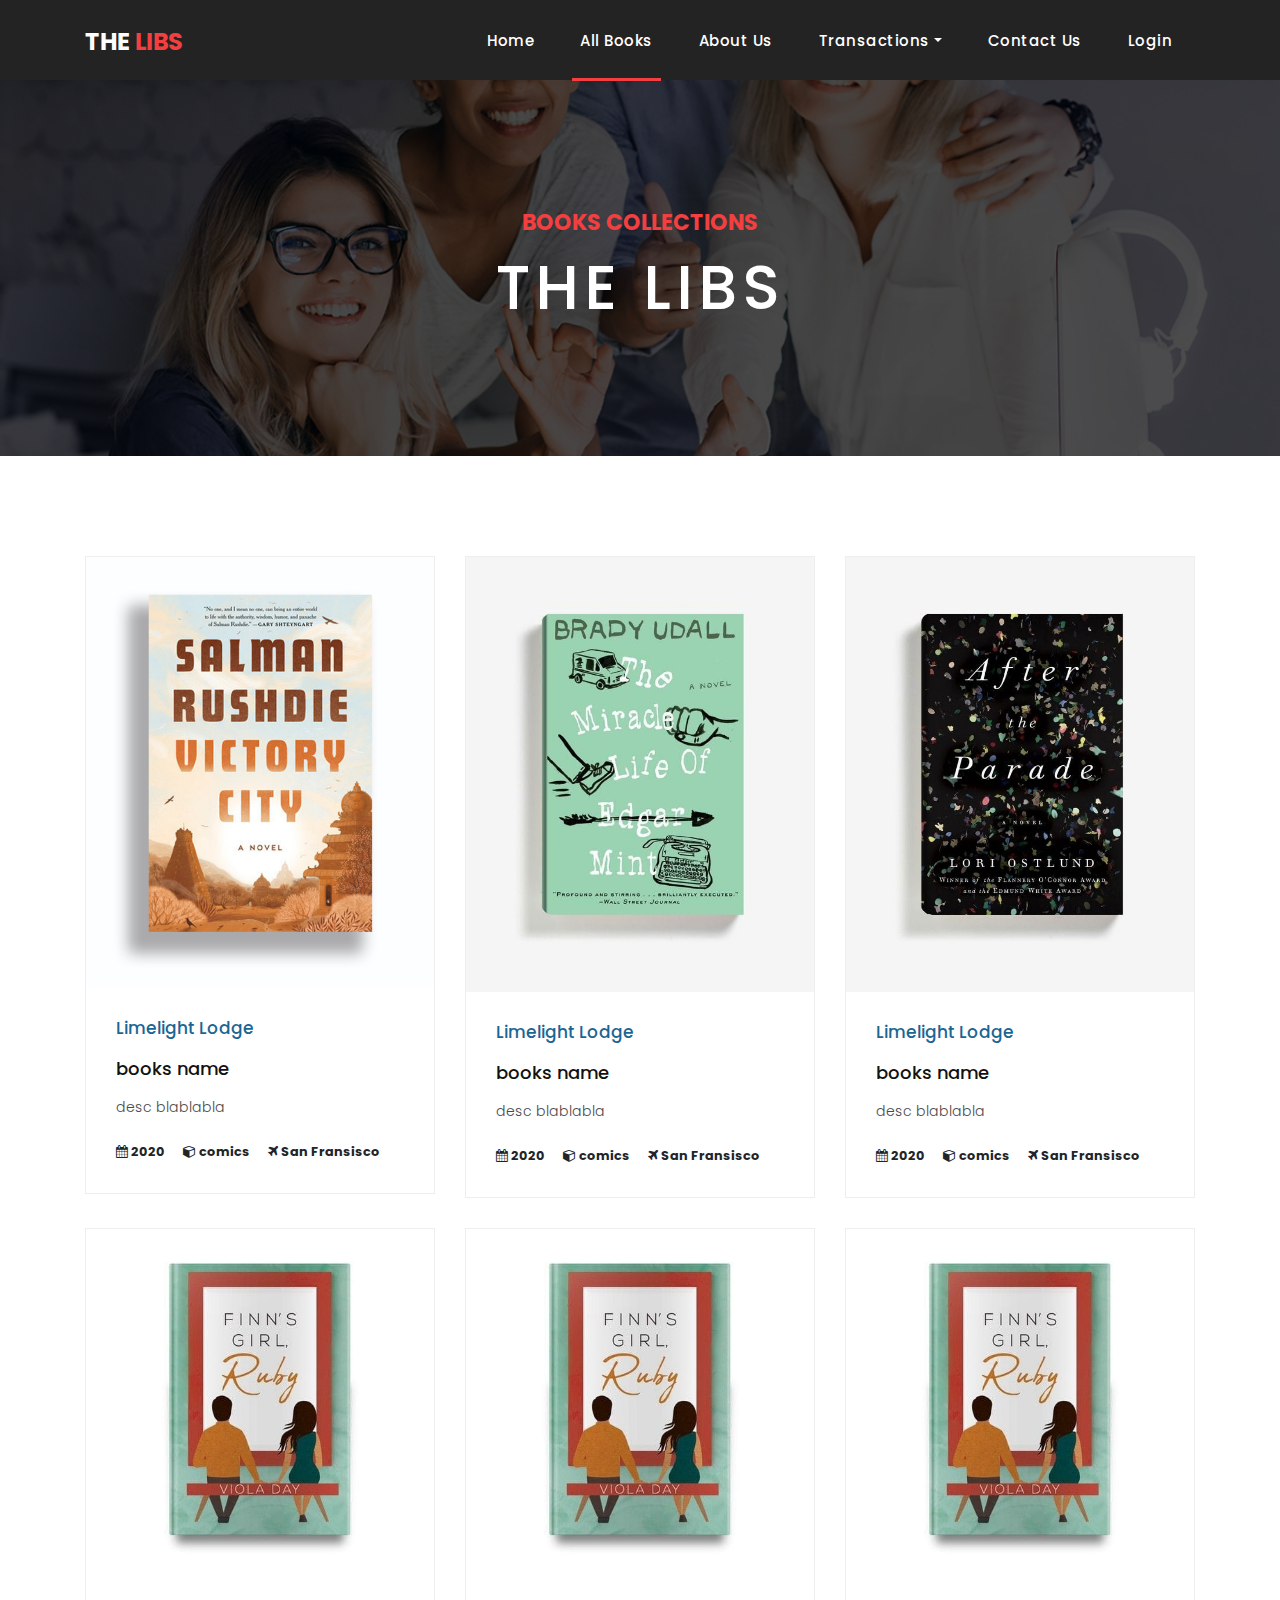
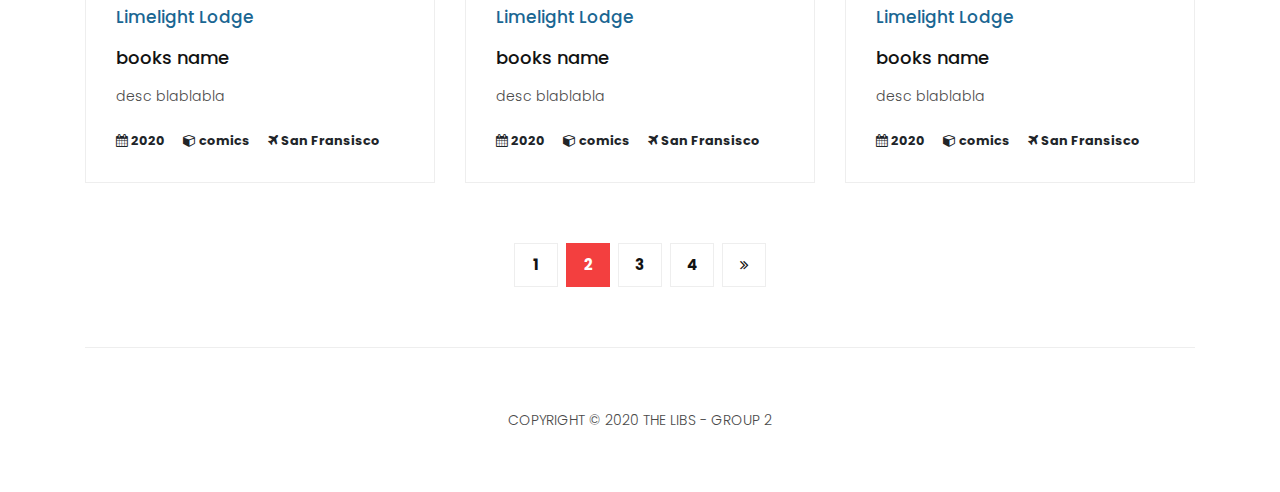
<file: public/books.html>
<!DOCTYPE html>
<html lang="en">

  <head>

    <meta charset="utf-8">
    <meta name="viewport" content="width=device-width, initial-scale=1, shrink-to-fit=no">
    <meta name="description" content="">
    <meta name="author" content="">
    <link rel="icon" href="../assets/images/favicon.ico">

    <link href="https://fonts.googleapis.com/css?family=Poppins:100,200,300,400,500,600,700,800,900&display=swap" rel="stylesheet">

    <title>The Libs</title>

    <!-- Bootstrap core CSS -->
    <link href="../vendor/bootstrap/css/bootstrap.min.css" rel="stylesheet">

    <!-- Additional CSS Files -->
    <link rel="stylesheet" href="../assets/css/fontawesome.css">
    <link rel="stylesheet" href="../assets/css/style.css">
    <link rel="stylesheet" href="../assets/css/owl.css">

  </head>

  <body>

    <!-- ***** Preloader Start ***** -->
    <div id="preloader">
        <div class="jumper">
            <div></div>
            <div></div>
            <div></div>
        </div>
    </div>  
    <!-- ***** Preloader End ***** -->

    <!-- Header -->
    <header class="">
      <nav class="navbar navbar-expand-lg">
        <div class="container">
          <a class="navbar-brand" href="../index.html"><h2>The <em>Libs</em></h2></a>
          <button class="navbar-toggler" type="button" data-toggle="collapse" data-target="#navbarResponsive" aria-controls="navbarResponsive" aria-expanded="false" aria-label="Toggle navigation">
            <span class="navbar-toggler-icon"></span>
          </button>
          <div class="collapse navbar-collapse" id="navbarResponsive">
            <ul class="navbar-nav ml-auto">
                <li class="nav-item">
                    <a class="nav-link" href="../index.html">Home
                      <span class="sr-only">(current)</span>
                    </a>
                </li> 

                <li class="nav-item active"><a class="nav-link" href="books.html">All Books</a></li>

                <li class="nav-item"><a class="nav-link" href="about-us.html">About Us</a></li>


                <li class="nav-item dropdown">
                    <a class="nav-link dropdown-toggle" data-toggle="dropdown" href="#" role="button" aria-haspopup="true" aria-expanded="false">Transactions</a>
                    
                    <div class="dropdown-menu">
                      <a class="dropdown-item" href="borrow.html">Borrow</a>
                      <a class="dropdown-item" href="return.html">Return</a>
                      <a class="dropdown-item" href="donate.html">Donate</a>
                    </div>
                </li>

                
                <li class="nav-item"><a class="nav-link" href="contact.html">Contact Us</a></li>
                <li class="nav-item"><a class="nav-link" href="login.html">Login</a></li>
            </ul>
          </div>
        </div>
      </nav>
    </header>

    <!-- Page Content -->
    <div class="page-heading about-heading header-text" style="background-image: url(../assets/images/slider-image-1-1920x600.jpg);">
      <div class="container">
        <div class="row">
          <div class="col-md-12">
            <div class="text-content">
              <h4>Books Collections</h4>
              <h2>The Libs</h2>
            </div>
          </div>
        </div>
      </div>
    </div>

    <div class="products">
      <div class="container">
        <div class="row">
          <div class="col-md-4">
            <div class="product-item">
              <a href="package-details.html"><img src="../assets/images/product-1-370x270.jpg" alt=""></a>
              <div class="down-content">
                <a href="package-details.html"><h4>Limelight Lodge</h4></a>

                <h6>books name</h6>

                <p>desc blablabla</p>
          
                <small>
                  <strong title="Available"><i class="fa fa-calendar"></i> 2020</strong> &nbsp;&nbsp;&nbsp;&nbsp;
                  <strong title="Nights"><i class="fa fa-cube"></i> comics</strong> &nbsp;&nbsp;&nbsp;&nbsp;
                  <strong title="Flight included"><i class="fa fa-plane"></i> San Fransisco</strong>
             </small>
              </div>
            </div>
          </div>

          <div class="col-md-4">
            <div class="product-item">
              <a href="package-details.html"><img src="../assets/images/product-2-370x270.jpg" alt=""></a>
              <div class="down-content">
                <a href="package-details.html"><h4>Limelight Lodge</h4></a>

                <h6>books name</h6>

                <p>desc blablabla</p>

                <small>
                  <strong title="Available"><i class="fa fa-calendar"></i> 2020</strong> &nbsp;&nbsp;&nbsp;&nbsp;
                  <strong title="Nights"><i class="fa fa-cube"></i> comics</strong> &nbsp;&nbsp;&nbsp;&nbsp;
                  <strong title="Flight included"><i class="fa fa-plane"></i> San Fransisco</strong>
             </small>
              </div>
            </div>
          </div>

          <div class="col-md-4">
            <div class="product-item">
              <a href="package-details.html"><img src="../assets/images/product-3-370x270.jpg" alt=""></a>
              <div class="down-content">
                <a href="package-details.html"><h4>Limelight Lodge</h4></a>

                <h6>books name</h6>

                <p>desc blablabla</p>

                <small>
                  <strong title="Available"><i class="fa fa-calendar"></i> 2020</strong> &nbsp;&nbsp;&nbsp;&nbsp;
                  <strong title="Nights"><i class="fa fa-cube"></i> comics</strong> &nbsp;&nbsp;&nbsp;&nbsp;
                  <strong title="Flight included"><i class="fa fa-plane"></i> San Fransisco</strong>
             </small>
              </div>
            </div>
          </div>

          <div class="col-md-4">
            <div class="product-item">
              <a href="package-details.html"><img src="../assets/images/product-4-370x270.jpg" alt=""></a>
              <div class="down-content">
               <a href="package-details.html"><h4>Limelight Lodge</h4></a>

                <h6>books name</h6>

                <p>desc blablabla</p>
                
                <small>
                  <strong title="Available"><i class="fa fa-calendar"></i> 2020</strong> &nbsp;&nbsp;&nbsp;&nbsp;
                  <strong title="Nights"><i class="fa fa-cube"></i> comics</strong> &nbsp;&nbsp;&nbsp;&nbsp;
                  <strong title="Flight included"><i class="fa fa-plane"></i> San Fransisco</strong>
             </small>
              </div>
            </div>
          </div>

          <div class="col-md-4">
            <div class="product-item">
              <a href="package-details.html"><img src="../assets/images/product-5-370x270.jpg" alt=""></a>
              <div class="down-content">
                <a href="package-details.html"><h4>Limelight Lodge</h4></a>

                <h6>books name</h6>

                <p>desc blablabla</p>

                <small>
                  <strong title="Available"><i class="fa fa-calendar"></i> 2020</strong> &nbsp;&nbsp;&nbsp;&nbsp;
                  <strong title="Nights"><i class="fa fa-cube"></i> comics</strong> &nbsp;&nbsp;&nbsp;&nbsp;
                  <strong title="Flight included"><i class="fa fa-plane"></i> San Fransisco</strong>
             </small>
              </div>
            </div>
          </div>

          <div class="col-md-4">
            <div class="product-item">
              <a href="package-details.html"><img src="../assets/images/product-6-370x270.jpg" alt=""></a>
              <div class="down-content">
                <a href="package-details.html"><h4>Limelight Lodge</h4></a>

                <h6>books name</h6>

                <p>desc blablabla</p>

                <small>
                  <strong title="Available"><i class="fa fa-calendar"></i> 2020</strong> &nbsp;&nbsp;&nbsp;&nbsp;
                  <strong title="Nights"><i class="fa fa-cube"></i> comics</strong> &nbsp;&nbsp;&nbsp;&nbsp;
                  <strong title="Flight included"><i class="fa fa-plane"></i> San Fransisco</strong>
             </small>
              </div>
            </div>
          </div>

          <div class="col-md-12">
            <ul class="pages">
              <li><a href="#">1</a></li>
              <li class="active"><a href="#">2</a></li>
              <li><a href="#">3</a></li>
              <li><a href="#">4</a></li>
              <li><a href="#"><i class="fa fa-angle-double-right"></i></a></li>
            </ul>
          </div>
        </div>
      </div>
    </div>

    <footer>
      <div class="container">
        <div class="row">
          <div class="col-md-12">
            <div class="inner-content">
              <p>Copyright © 2020 The Libs - Group 2 </p>
            </div>
          </div>
        </div>
      </div>
    </footer>

    <!-- Modal -->
    <div class="modal fade" id="exampleModal" tabindex="-1" role="dialog" aria-labelledby="exampleModalLabel" aria-hidden="true">
      <div class="modal-dialog modal-lg" role="document">
        <div class="modal-content">
          <div class="modal-header">
            <h5 class="modal-title" id="exampleModalLabel">Book Now</h5>
            <button type="button" class="close" data-dismiss="modal" aria-label="Close">
              <span aria-hidden="true">&times;</span>
            </button>
          </div>
          <div class="modal-body">
            <div class="contact-form">
              <form action="#" id="contact">
                  <div class="row">
                       <div class="col-md-6">
                          <fieldset>
                            <input type="text" class="form-control" placeholder="Pick-up location" required="">
                          </fieldset>
                       </div>

                       <div class="col-md-6">
                          <fieldset>
                            <input type="text" class="form-control" placeholder="Return location" required="">
                          </fieldset>
                       </div>
                  </div>

                  <div class="row">
                       <div class="col-md-6">
                          <fieldset>
                            <input type="text" class="form-control" placeholder="Pick-up date/time" required="">
                          </fieldset>
                       </div>

                       <div class="col-md-6">
                          <fieldset>
                            <input type="text" class="form-control" placeholder="Return date/time" required="">
                          </fieldset>
                       </div>
                  </div>
                  <input type="text" class="form-control" placeholder="Enter full name" required="">

                  <div class="row">
                       <div class="col-md-6">
                          <fieldset>
                            <input type="text" class="form-control" placeholder="Enter email address" required="">
                          </fieldset>
                       </div>

                       <div class="col-md-6">
                          <fieldset>
                            <input type="text" class="form-control" placeholder="Enter phone" required="">
                          </fieldset>
                       </div>
                  </div>
              </form>
           </div>
          </div>
          <div class="modal-footer">
            <button type="button" class="btn btn-secondary" data-dismiss="modal">Cancel</button>
            <button type="button" class="btn btn-primary">Book Now</button>
          </div>
        </div>
      </div>
    </div>


    <!-- Bootstrap core JavaScript -->
    <script src="../vendor/jquery/jquery.min.js"></script>
    <script src="../vendor/bootstrap/js/bootstrap.bundle.min.js"></script>


    <!-- Additional Scripts -->
    <script src="../assets/js/custom.js"></script>
    <script src="../assets/js/owl.js"></script>
  </body>

</html>
</file>
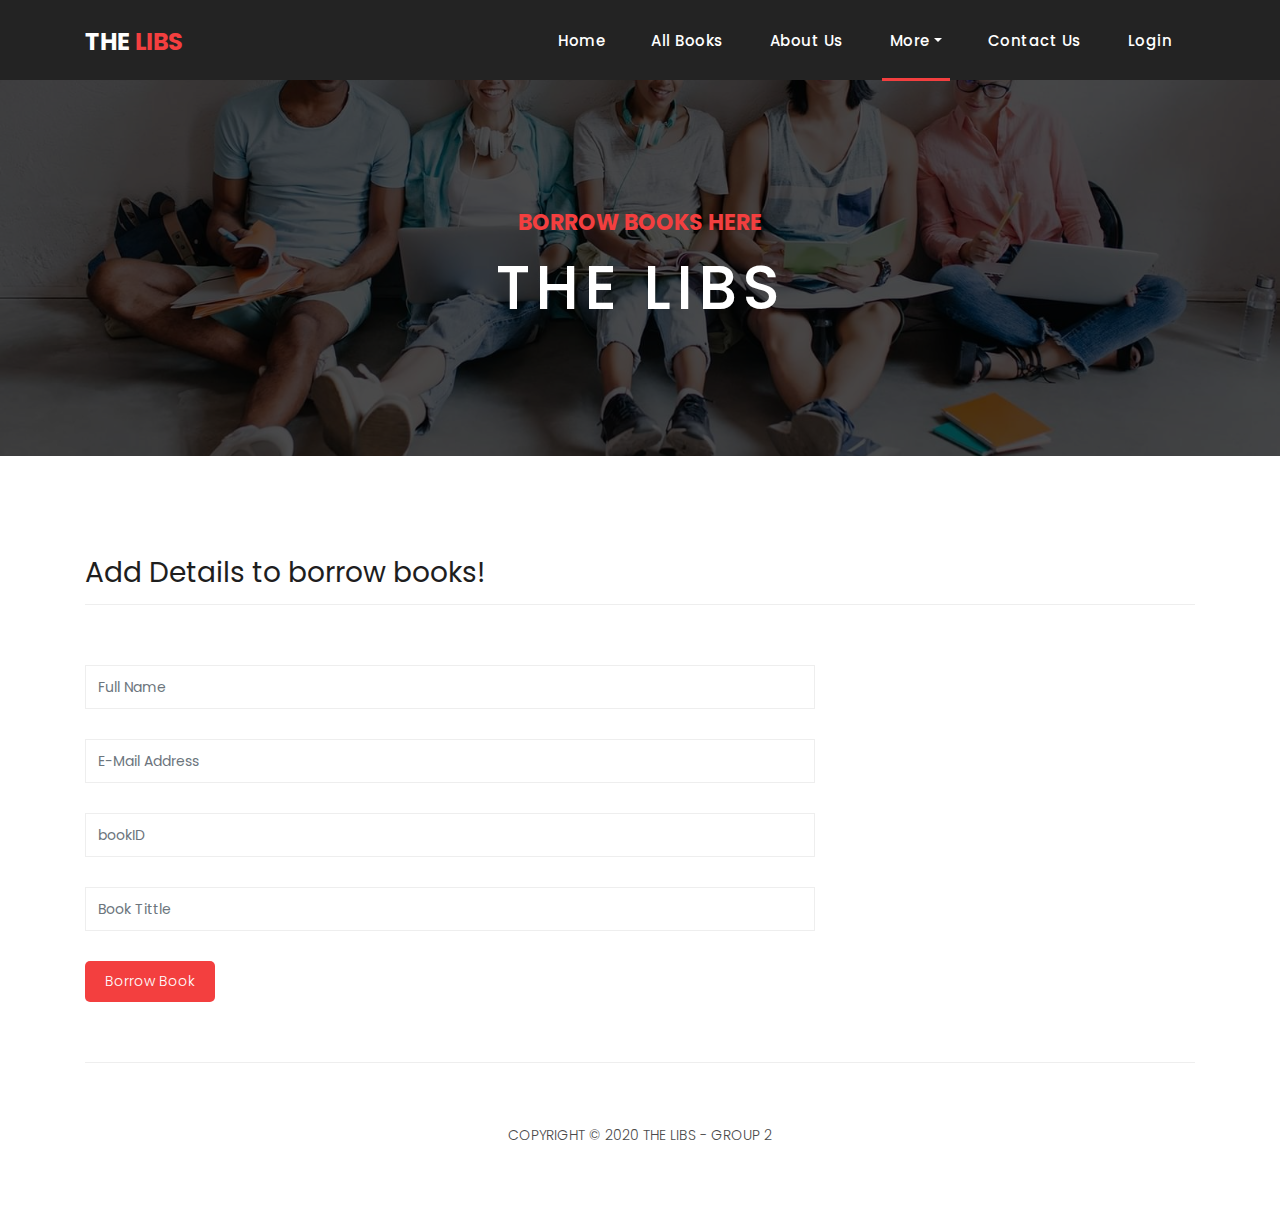
<file: public/borrow.html>
<!DOCTYPE html>
<html lang="en">

  <head>

    <meta charset="utf-8">
    <meta name="viewport" content="width=device-width, initial-scale=1, shrink-to-fit=no">
    <meta name="description" content="">
    <meta name="author" content="">
    <link rel="icon" href="../assets/images/favicon.ico">

    <link href="https://fonts.googleapis.com/css?family=Poppins:100,200,300,400,500,600,700,800,900&display=swap" rel="stylesheet">

    <title>PHPJabbers.com | Free Real Estate Website Template</title>

    <!-- Bootstrap core CSS -->
    <link href="../vendor/bootstrap/css/bootstrap.min.css" rel="stylesheet">

    <!-- Additional CSS Files    -->
    <link rel="stylesheet" href="../assets/css/fontawesome.css">
    <link rel="stylesheet" href="../assets/css/style.css">
    <link rel="stylesheet" href="../assets/css/owl.css">

  </head>

  <body>

    <!-- ***** Preloader Start ***** -->
    <div id="preloader">
        <div class="jumper">
            <div></div>
            <div></div>
            <div></div>
        </div>
    </div>  
    <!-- ***** Preloader End ***** -->

    <!-- Header -->
    <header class="">
      <nav class="navbar navbar-expand-lg">
        <div class="container">
          <a class="navbar-brand" href="../index.html"><h2>The <em>Libs</em></h2></a>
          <button class="navbar-toggler" type="button" data-toggle="collapse" data-target="#navbarResponsive" aria-controls="navbarResponsive" aria-expanded="false" aria-label="Toggle navigation">
            <span class="navbar-toggler-icon"></span>
          </button>
          <div class="collapse navbar-collapse" id="navbarResponsive">
            <ul class="navbar-nav ml-auto">
                <li class="nav-item">
                    <a class="nav-link" href="../index.html">Home
                      <span class="sr-only">(current)</span>
                    </a>
                </li> 

                <li class="nav-item"><a class="nav-link" href="books.html">All Books</a></li>

                <li class="nav-item"><a class="nav-link" href="about-us.html">About Us</a></li>

                <li class="nav-item dropdown active">
                    <a class="nav-link dropdown-toggle" data-toggle="dropdown" href="#" role="button" aria-haspopup="true" aria-expanded="false">More</a>
                    
                    <div class="dropdown-menu">
                      <a class="dropdown-item" href="borrow.html">Borrow</a>
                      <a class="dropdown-item" href="return.html">Return</a>
                      <a class="dropdown-item" href="donate.html">Donate</a>
                    </div>
                </li>
                
                <li class="nav-item"><a class="nav-link" href="contact.html">Contact Us</a></li>
                <li class="nav-item"><a class="nav-link" href="#">Login</a></li>
            </ul>
          </div>
        </div>
      </nav>
    </header>

        <!-- Page Content -->
        <div class="page-heading contact-heading header-text" style="background-image: url(../assets/images/heading-4-1920x500.jpg);">
          <div class="container">
            <div class="row">
              <div class="col-md-12">
                <div class="text-content">
                  <h4>Borrow Books Here</h4>
                  <h2>The Libs</h2>
                </div>
              </div>
            </div>
          </div>
        </div>  
        
        <div class="send-message">
          <div class="container">
            <div class="row">
              <div class="col-md-12">
                <div class="section-heading">
                  <h2>Add Details to borrow books!</h2>
                </div>
              </div>
              <div class="col-md-8">
                <div class="contact-form">
                  <form id="contact" action="" method="post">
                    <div class="row">
                      <div class="col-lg-12 col-md-12 col-sm-12">
                        <fieldset>
                          <input name="name" type="text" class="form-control" id="name" placeholder="Full Name" required="">
                        </fieldset>
                      </div>
                      <div class="col-lg-12 col-md-12 col-sm-12">
                        <fieldset>
                          <input name="email" type="text" class="form-control" id="email" placeholder="E-Mail Address" required="">
                        </fieldset>
                      </div>
                      <div class="col-lg-12 col-md-12 col-sm-12">
                        <fieldset>
                          <input name="bookID" type="text" class="form-control" id="bookID" placeholder="bookID" required="">
                        </fieldset>
                      </div>
                      <div class="col-lg-12">
                        <fieldset>
                          <input name="tittle" type="text" class="form-control" id="tittle" placeholder="Book Tittle" required="">
                        </fieldset>
                      </div>
                      <div class="col-lg-12">
                        <fieldset>
                          <button type="submit" id="form-submit" class="filled-button">Borrow Book</button>
                        </fieldset>
                      </div>
                    </div>
                  </form>
                </div>
              </div>
            </div>
          </div>
        </div>
    
        <footer>
          <div class="container">
            <div class="row">
              <div class="col-md-12">
                <div class="inner-content">
                  <p>Copyright © 2020 The Libs - Group 2 </p>
                </div>
              </div>
            </div>
          </div>
        </footer>
    


    <!-- Bootstrap core JavaScript -->
    <script src="../vendor/jquery/jquery.min.js"></script>
    <script src="../vendor/bootstrap/js/bootstrap.bundle.min.js"></script>


    <!-- Additional Scripts -->
    <script src="../assets/js/custom.js"></script>
    <script src="../assets/js/owl.js"></script>
  </body>

</html>
</file>
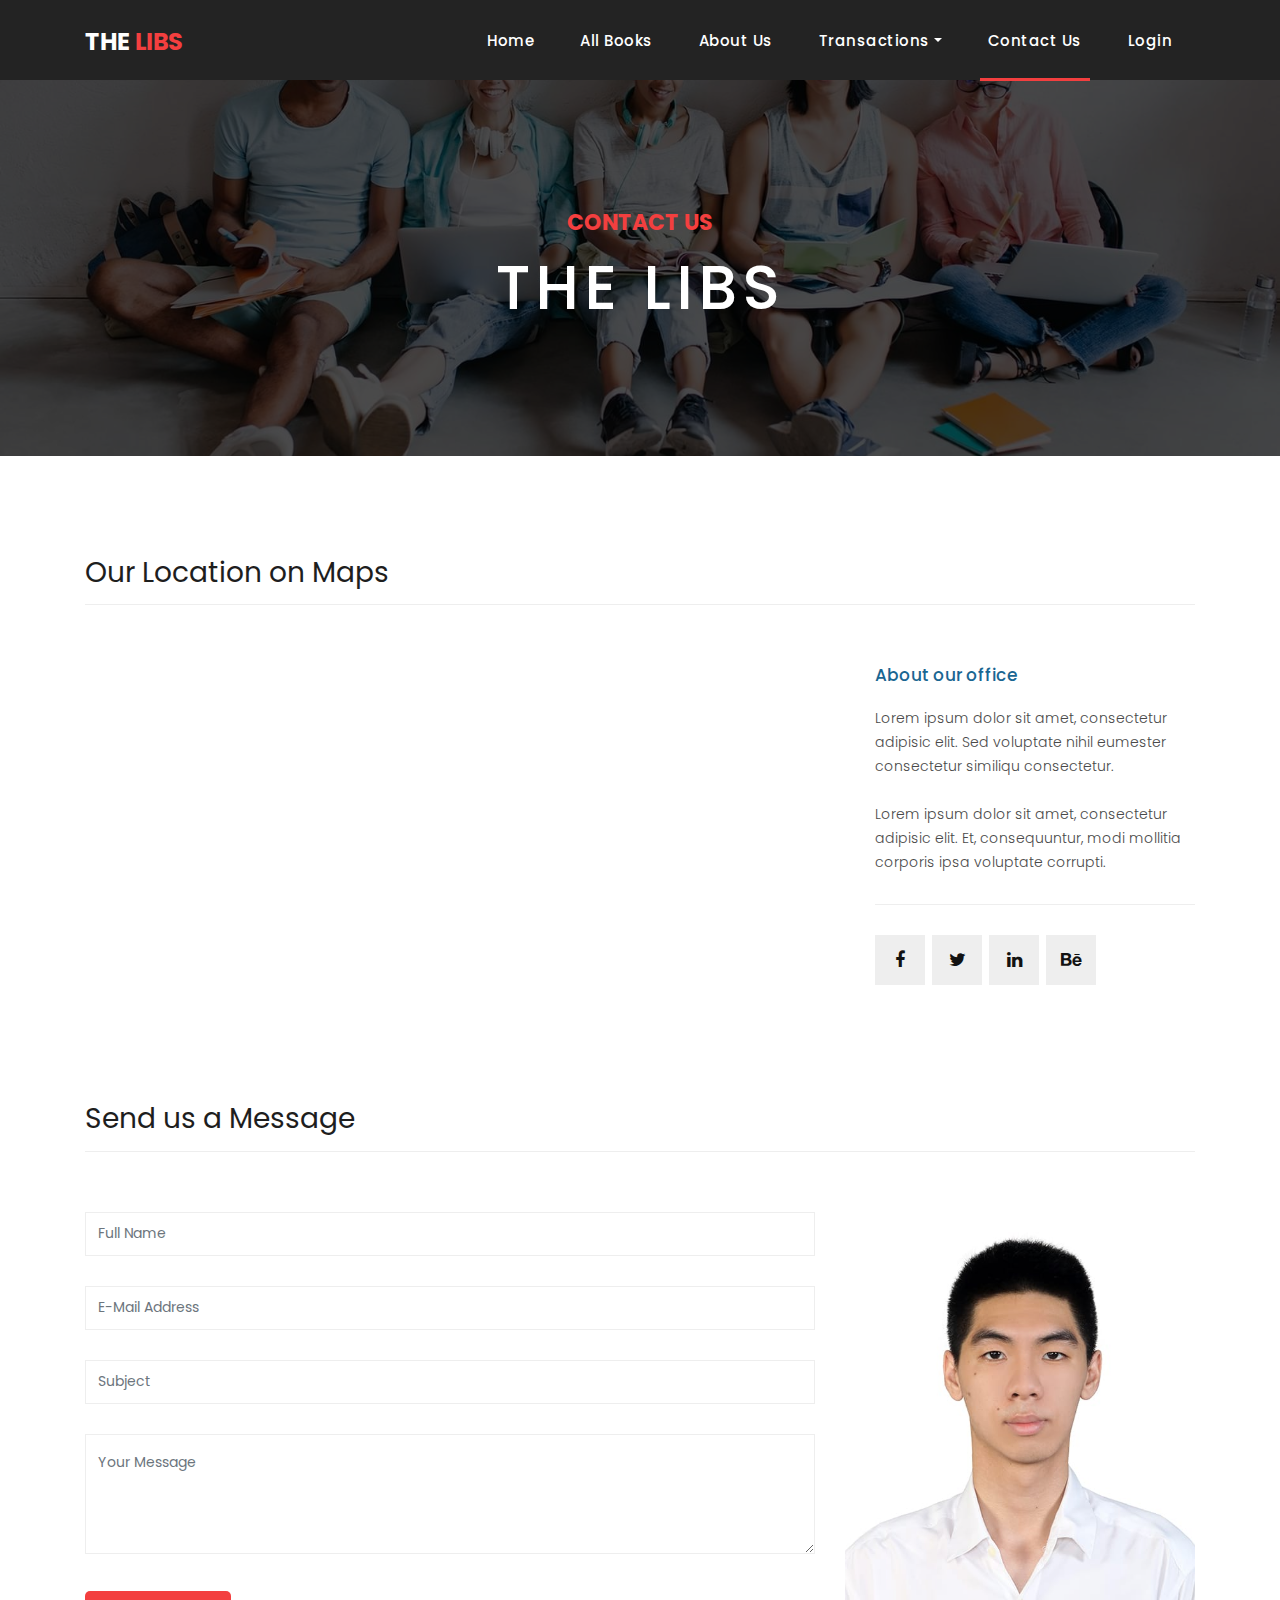
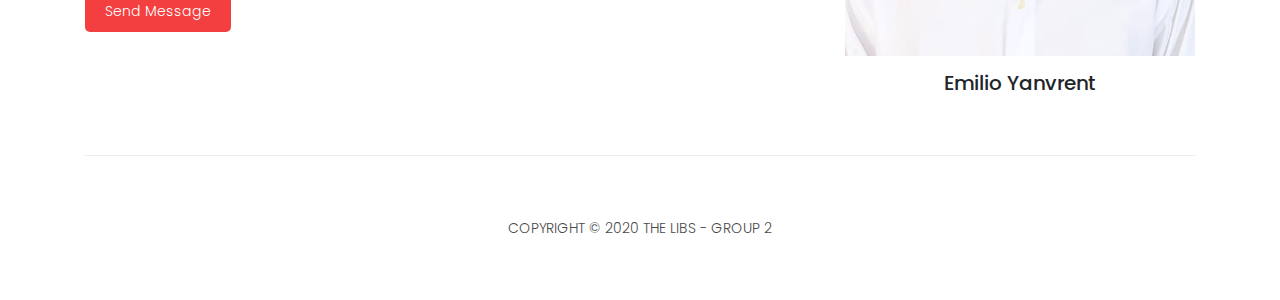
<file: public/contact.html>
<!DOCTYPE html>
<html lang="en">

  <head>

    <meta charset="utf-8">
    <meta name="viewport" content="width=device-width, initial-scale=1, shrink-to-fit=no">
    <meta name="description" content="">
    <meta name="author" content="">
    <link rel="icon" href="../assets/images/favicon.ico">
    <link href="https://fonts.googleapis.com/css?family=Poppins:100,200,300,400,500,600,700,800,900&display=swap" rel="stylesheet">

    <title>The Libs</title>

    <!-- Bootstrap core CSS -->
    <link href="../vendor/bootstrap/css/bootstrap.min.css" rel="stylesheet">

    <!-- Additional CSS Files -->
    <link rel="stylesheet" href="../assets/css/fontawesome.css">
    <link rel="stylesheet" href="../assets/css/style.css">
    <link rel="stylesheet" href="../assets/css/owl.css">

  </head>

  <body>

    <!-- ***** Preloader Start ***** -->
    <div id="preloader">
        <div class="jumper">
            <div></div>
            <div></div>
            <div></div>
        </div>
    </div>  
    <!-- ***** Preloader End ***** -->

    <!-- Header -->
    <header class="">
      <nav class="navbar navbar-expand-lg">
        <div class="container">
          <a class="navbar-brand" href="../index.html"><h2>The <em>Libs</em></h2></a>
          <button class="navbar-toggler" type="button" data-toggle="collapse" data-target="#navbarResponsive" aria-controls="navbarResponsive" aria-expanded="false" aria-label="Toggle navigation">
            <span class="navbar-toggler-icon"></span>
          </button>
          <div class="collapse navbar-collapse" id="navbarResponsive">
            <ul class="navbar-nav ml-auto">
                <li class="nav-item">
                    <a class="nav-link" href="../index.html">Home
                      <span class="sr-only">(current)</span>
                    </a>
                </li> 

                <li class="nav-item"><a class="nav-link" href="books.html">All Books</a></li>

                <li class="nav-item"><a class="nav-link" href="about-us.html">About Us</a></li>

                <li class="nav-item dropdown">
                    <a class="nav-link dropdown-toggle" data-toggle="dropdown" href="#" role="button" aria-haspopup="true" aria-expanded="false">Transactions</a>
                    
                    <div class="dropdown-menu">
                      <a class="dropdown-item" href="borrow.html">Borrow</a>
                      <a class="dropdown-item" href="return.html">Return</a>
                      <a class="dropdown-item" href="donate.html">Donate</a>
                    </div>
                </li>
                
                <li class="nav-item active"><a class="nav-link" href="contact.html">Contact Us</a></li>
		<li class="nav-item"><a class="nav-link" href="login.html">Login</a></li>
            </ul>
          </div>
        </div>
      </nav>
    </header>

    <!-- Page Content -->
    <div class="page-heading contact-heading header-text" style="background-image: url(../assets/images/heading-4-1920x500.jpg);">
      <div class="container">
        <div class="row">
          <div class="col-md-12">
            <div class="text-content">
              <h4>Contact Us</h4>
              <h2>The Libs</h2>
            </div>
          </div>
        </div>
      </div>
    </div>


    <div class="find-us">
      <div class="container">
        <div class="row">
          <div class="col-md-12">
            <div class="section-heading">
              <h2>Our Location on Maps</h2>
            </div>
          </div>
          <div class="col-md-8">
<!-- How to change your own map point
	1. Go to Google Maps
	2. Click on your location point
	3. Click "Share" and choose "Embed map" tab
	4. Copy only URL and paste it within the src="" field below
-->
            <div id="map">
              <iframe src="https://www.google.com/maps/embed?pb=!1m18!1m12!1m3!1d5362.318326605218!2d106.62821311423535!3d-6.201100530252809!2m3!1f0!2f0!3f0!3m2!1i1024!2i768!4f13.1!3m3!1m2!1s0x2e69fecac4b2d5b3%3A0xecf449371325a3d!2sJl.%20MH.%20Thamrin%2C%20Klp.%20Indah%2C%20Kec.%20Tangerang%2C%20Kota%20Tangerang%2C%20Banten%2015117!5e0!3m2!1sen!2sid!4v1685602169577!5m2!1sen!2sid" width="100%" height="330px" frameborder="0" style="border:0" allowfullscreen></iframe>
            </div>
          </div>
          <div class="col-md-4">
            <div class="left-content">
              <h4>About our office</h4>
              <p>Lorem ipsum dolor sit amet, consectetur adipisic elit. Sed voluptate nihil eumester consectetur similiqu consectetur.<br><br>Lorem ipsum dolor sit amet, consectetur adipisic elit. Et, consequuntur, modi mollitia corporis ipsa voluptate corrupti.</p>
              <ul class="social-icons">
                <li><a href="#"><i class="fa fa-facebook"></i></a></li>
                <li><a href="#"><i class="fa fa-twitter"></i></a></li>
                <li><a href="#"><i class="fa fa-linkedin"></i></a></li>
                <li><a href="#"><i class="fa fa-behance"></i></a></li>
              </ul>
            </div>
          </div>
        </div>
      </div>
    </div>

    
    <div class="send-message">
      <div class="container">
        <div class="row">
          <div class="col-md-12">
            <div class="section-heading">
              <h2>Send us a Message</h2>
            </div>
          </div>
          <div class="col-md-8">
            <div class="contact-form">
              <form id="contact" action="" method="post">
                <div class="row">
                  <div class="col-lg-12 col-md-12 col-sm-12">
                    <fieldset>
                      <input name="name" type="text" class="form-control" id="name" placeholder="Full Name" required="">
                    </fieldset>
                  </div>
                  <div class="col-lg-12 col-md-12 col-sm-12">
                    <fieldset>
                      <input name="email" type="text" class="form-control" id="email" placeholder="E-Mail Address" required="">
                    </fieldset>
                  </div>
                  <div class="col-lg-12 col-md-12 col-sm-12">
                    <fieldset>
                      <input name="subject" type="text" class="form-control" id="subject" placeholder="Subject" required="">
                    </fieldset>
                  </div>
                  <div class="col-lg-12">
                    <fieldset>
                      <textarea name="message" rows="6" class="form-control" id="message" placeholder="Your Message" required=""></textarea>
                    </fieldset>
                  </div>
                  <div class="col-lg-12">
                    <fieldset>
                      <button type="submit" id="form-submit" class="filled-button">Send Message</button>
                    </fieldset>
                  </div>
                </div>
              </form>
            </div>
          </div>
          <div class="col-md-4">
            <img src="../assets/images/emil.jpg" class="img-fluid" alt="">

            <h5 class="text-center" style="margin-top: 15px;">Emilio Yanvrent</h5>
          </div>
        </div>
      </div>
    </div>

    <footer>
      <div class="container">
        <div class="row">
          <div class="col-md-12">
            <div class="inner-content">
              <p>Copyright © 2020 The Libs - Group 2 </p>
            </div>
          </div>
        </div>
      </div>
    </footer>


    <!-- Bootstrap core JavaScript -->
    <script src="../vendor/jquery/jquery.min.js"></script>
    <script src="../vendor/bootstrap/js/bootstrap.bundle.min.js"></script>


    <!-- Additional Scripts -->
    <script src="../assets/js/custom.js"></script>
    <script src="../assets/js/owl.js"></script>
  </body>

</html>
</file>
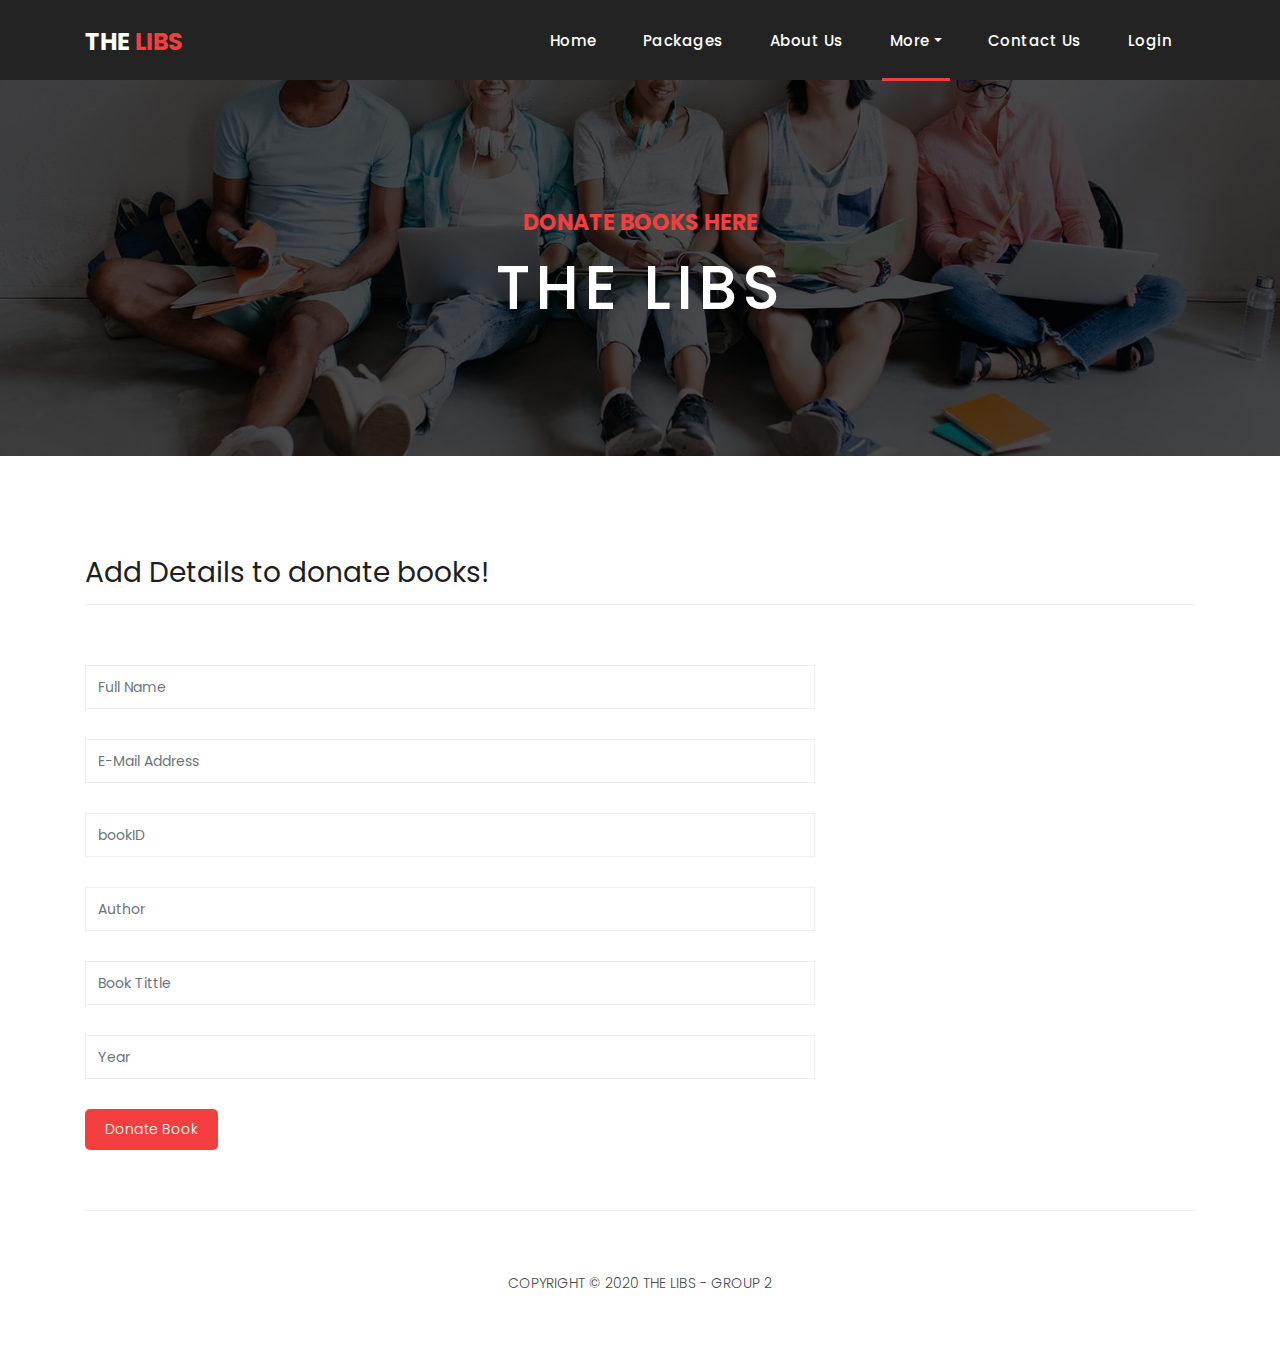
<file: public/donate.html>
<!DOCTYPE html>
<html lang="en">

  <head>

    <meta charset="utf-8">
    <meta name="viewport" content="width=device-width, initial-scale=1, shrink-to-fit=no">
    <meta name="description" content="">
    <meta name="author" content="">
    <link rel="icon" href="../assets/images/favicon.ico">
    <link href="https://fonts.googleapis.com/css?family=Poppins:100,200,300,400,500,600,700,800,900&display=swap" rel="stylesheet">

    <title>The Libs</title>

    <!-- Bootstrap core CSS -->
    <link href="../vendor/bootstrap/css/bootstrap.min.css" rel="stylesheet">

    <!-- Additional CSS Files -->
    <link rel="stylesheet" href="../assets/css/fontawesome.css">
    <link rel="stylesheet" href="../assets/css/style.css">
    <link rel="stylesheet" href="../assets/css/owl.css">

  </head>

  <body>

    <!-- ***** Preloader Start ***** -->
    <div id="preloader">
        <div class="jumper">
            <div></div>
            <div></div>
            <div></div>
        </div>
    </div>  
    <!-- ***** Preloader End ***** -->

    <!-- Header -->
    <header class="">
      <nav class="navbar navbar-expand-lg">
        <div class="container">
          <a class="navbar-brand" href="../index.html"><h2>The <em>Libs</em></h2></a>
          <button class="navbar-toggler" type="button" data-toggle="collapse" data-target="#navbarResponsive" aria-controls="navbarResponsive" aria-expanded="false" aria-label="Toggle navigation">
            <span class="navbar-toggler-icon"></span>
          </button>
          <div class="collapse navbar-collapse" id="navbarResponsive">
            <ul class="navbar-nav ml-auto">
                <li class="nav-item">
                    <a class="nav-link" href="../index.html">Home
                      <span class="sr-only">(current)</span>
                    </a>
                </li> 

                <li class="nav-item"><a class="nav-link" href="books.html">Packages</a></li>

                <li class="nav-item"><a class="nav-link" href="about-us.html">About Us</a></li>

                <li class="nav-item dropdown active">
                    <a class="nav-link dropdown-toggle" data-toggle="dropdown" href="#" role="button" aria-haspopup="true" aria-expanded="false">More</a>
                    
                    <div class="dropdown-menu">
                      <a class="dropdown-item" href="borrow.html">Borrow</a>
                      <a class="dropdown-item" href="return.html">Return</a>
                      <a class="dropdown-item" href="donate.html">Donate</a>
                    </div>
                </li>
                
                <li class="nav-item"><a class="nav-link" href="contact.html">Contact Us</a></li>
                <li class="nav-item"><a class="nav-link" href="#">Login</a></li>
            </ul>
          </div>
        </div>
      </nav>
    </header>

    <!-- Page Content -->
    <div class="page-heading contact-heading header-text" style="background-image: url(../assets/images/heading-4-1920x500.jpg);">
      <div class="container">
        <div class="row">
          <div class="col-md-12">
            <div class="text-content">
              <h4>Donate Books Here</h4>
              <h2>The Libs</h2>
            </div>
          </div>
        </div>
      </div>
    </div>  
    
    <div class="send-message">
      <div class="container">
        <div class="row">
          <div class="col-md-12">
            <div class="section-heading">
              <h2>Add Details to donate books!</h2>
            </div>
          </div>
          <div class="col-md-8">
            <div class="contact-form">
              <form id="contact" action="" method="post">
                <div class="row">
                  <div class="col-lg-12 col-md-12 col-sm-12">
                    <fieldset>
                      <input name="name" type="text" class="form-control" id="name" placeholder="Full Name" required="">
                    </fieldset>
                  </div>
                  <div class="col-lg-12 col-md-12 col-sm-12">
                    <fieldset>
                      <input name="email" type="text" class="form-control" id="email" placeholder="E-Mail Address" required="">
                    </fieldset>
                  </div>
                  <div class="col-lg-12 col-md-12 col-sm-12">
                    <fieldset>
                      <input name="bookID" type="text" class="form-control" id="bookID" placeholder="bookID" required="">
                    </fieldset>
                  </div>
                  <div class="col-lg-12 col-md-12 col-sm-12">
                    <fieldset>
                      <input name="author" type="text" class="form-control" id="author" placeholder="Author" required="">
                    </fieldset>
                  </div>
                  <div class="col-lg-12">
                    <fieldset>
                      <input name="tittle" type="text" class="form-control" id="tittle" placeholder="Book Tittle" required="">
                    </fieldset>
                  </div>
                  <div class="col-lg-12 col-md-12 col-sm-12">
                    <fieldset>
                      <input name="year" type="text" class="form-control" id="year" placeholder="Year" required="">
                    </fieldset>
                  </div>
                  <div class="col-lg-12">
                    <fieldset>
                      <button type="submit" id="form-submit" class="filled-button">Donate Book</button>
                    </fieldset>
                  </div>
                </div>
              </form>
            </div>
          </div>
        </div>
      </div>
    </div>

    <footer>
      <div class="container">
        <div class="row">
          <div class="col-md-12">
            <div class="inner-content">
              <p>Copyright © 2020 The Libs - Group 2 </p>
            </div>
          </div>
        </div>
      </div>
    </footer>


    <!-- Bootstrap core JavaScript -->
    <script src="../vendor/jquery/jquery.min.js"></script>
    <script src="../vendor/bootstrap/js/bootstrap.bundle.min.js"></script>


    <!-- Additional Scripts -->
    <script src="../assets/js/custom.js"></script>
    <script src="../assets/js/owl.js"></script>

  </body>

</html>
</file>
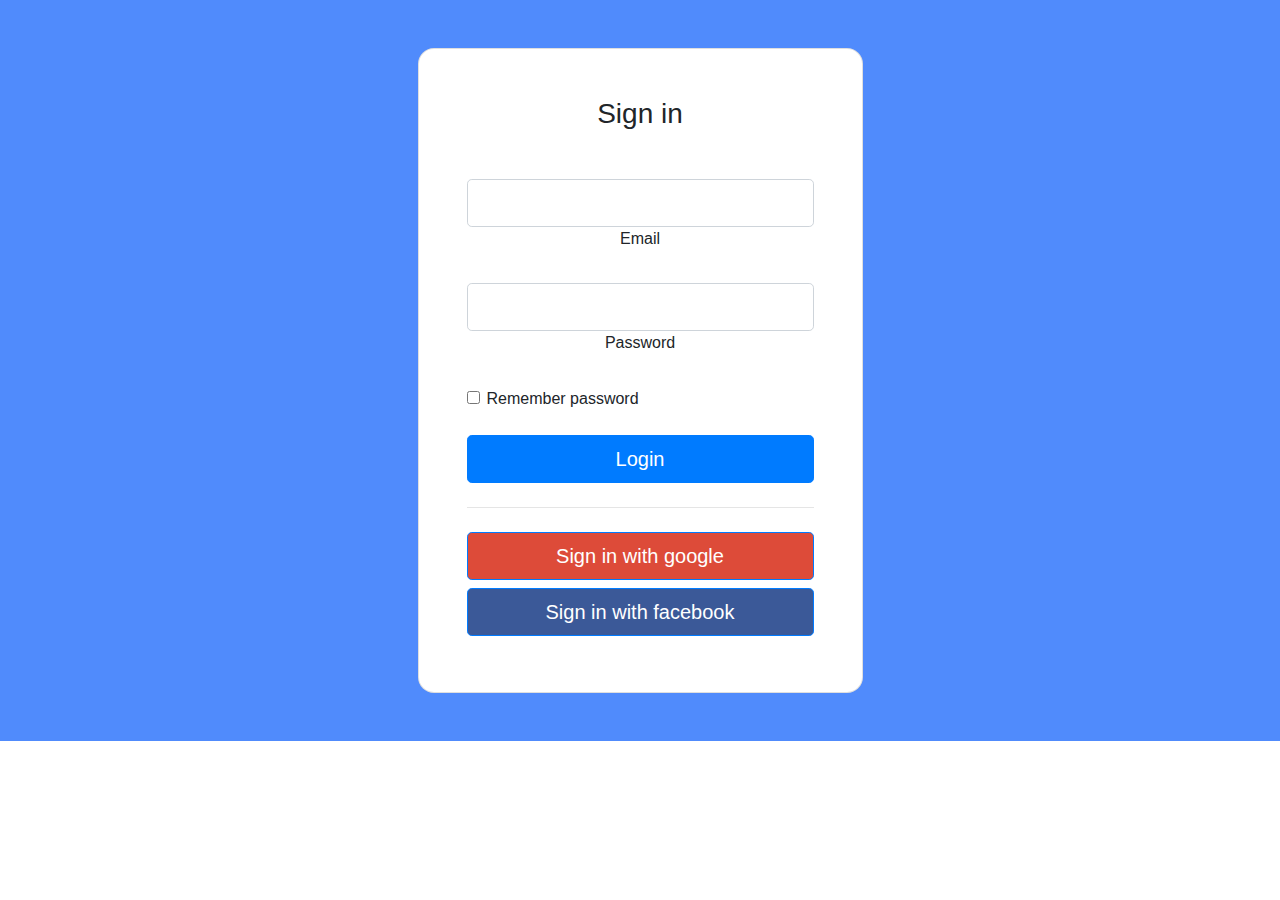
<file: public/login.html>
<!DOCTYPE html>
<html lang="en">
<head>
    <meta charset="UTF-8">
    <meta http-equiv="X-UA-Compatible" content="IE=edge">
    <meta name="viewport" content="width=device-width, initial-scale=1.0">
    <link href="../vendor/bootstrap/css/bootstrap.min.css" rel="stylesheet">
    <link rel="icon" href="../assets/images/favicon.ico">
    <title>Login</title>
</head>
<body>
    <section class="vh-100" style="background-color: #508bfc;">
        <div class="container py-5 h-100">
          <div class="row d-flex justify-content-center align-items-center h-100">
            <div class="col-12 col-md-8 col-lg-6 col-xl-5">
              <div class="card shadow-2-strong" style="border-radius: 1rem;">
                <div class="card-body p-5 text-center">
      
                  <h3 class="mb-5">Sign in</h3>
      
                  <div class="form-outline mb-4">
                    <input type="email" id="typeEmailX-2" class="form-control form-control-lg" />
                    <label class="form-label" for="typeEmailX-2">Email</label>
                  </div>
      
                  <div class="form-outline mb-4">
                    <input type="password" id="typePasswordX-2" class="form-control form-control-lg" />
                    <label class="form-label" for="typePasswordX-2">Password</label>
                  </div>
      
                  <!-- Checkbox -->
                  <div class="form-check d-flex justify-content-start mb-4">
                    <input class="form-check-input" type="checkbox" value="" id="form1Example3" />
                    <label class="form-check-label" for="form1Example3"> Remember password </label>
                  </div>
      
                  <button class="btn btn-primary btn-lg btn-block" type="submit">Login</button>
      
                  <hr class="my-4">
      
                  <button class="btn btn-lg btn-block btn-primary" style="background-color: #dd4b39;"
                    type="submit"><i class="fab fa-google me-2"></i> Sign in with google</button>
                  <button class="btn btn-lg btn-block btn-primary mb-2" style="background-color: #3b5998;"
                    type="submit"><i class="fab fa-facebook-f me-2"></i>Sign in with facebook</button>
      
                </div>
              </div>
            </div>
          </div>
        </div>
      </section>
</body>
</html>
</file>
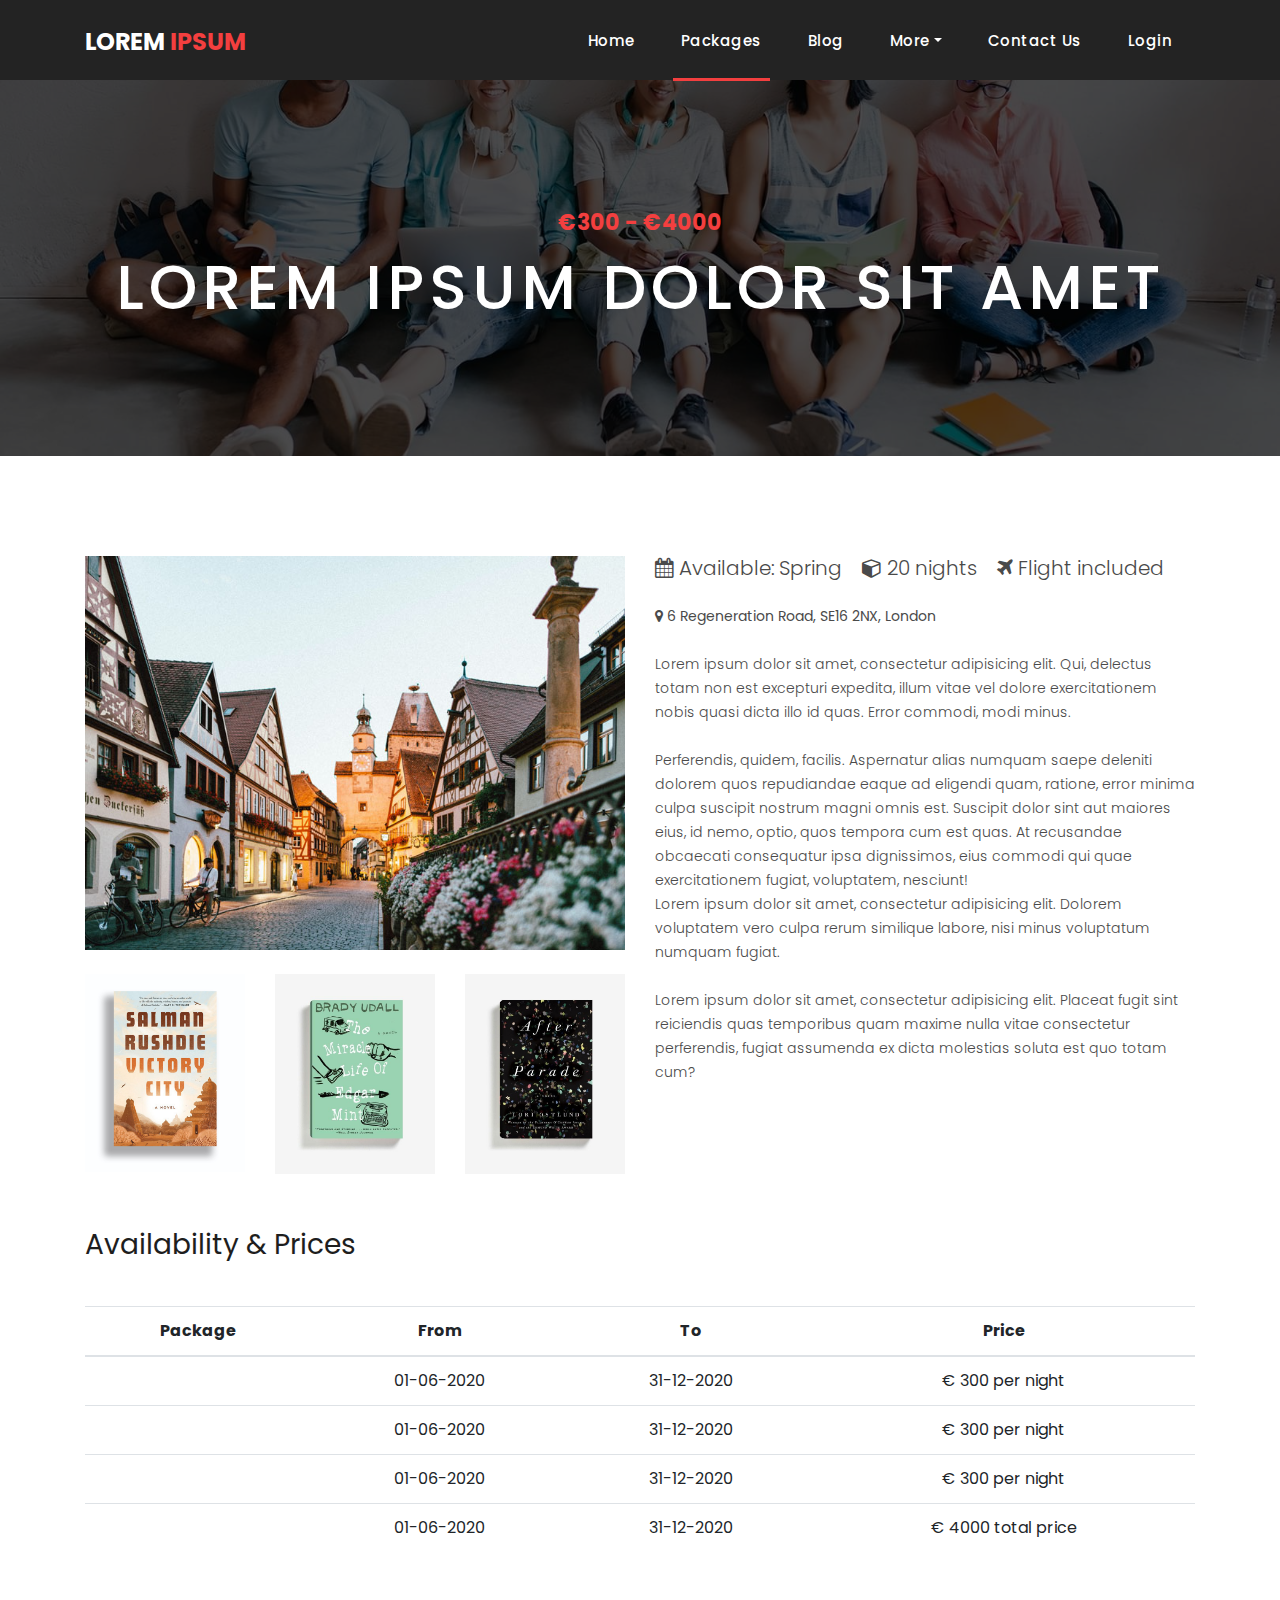
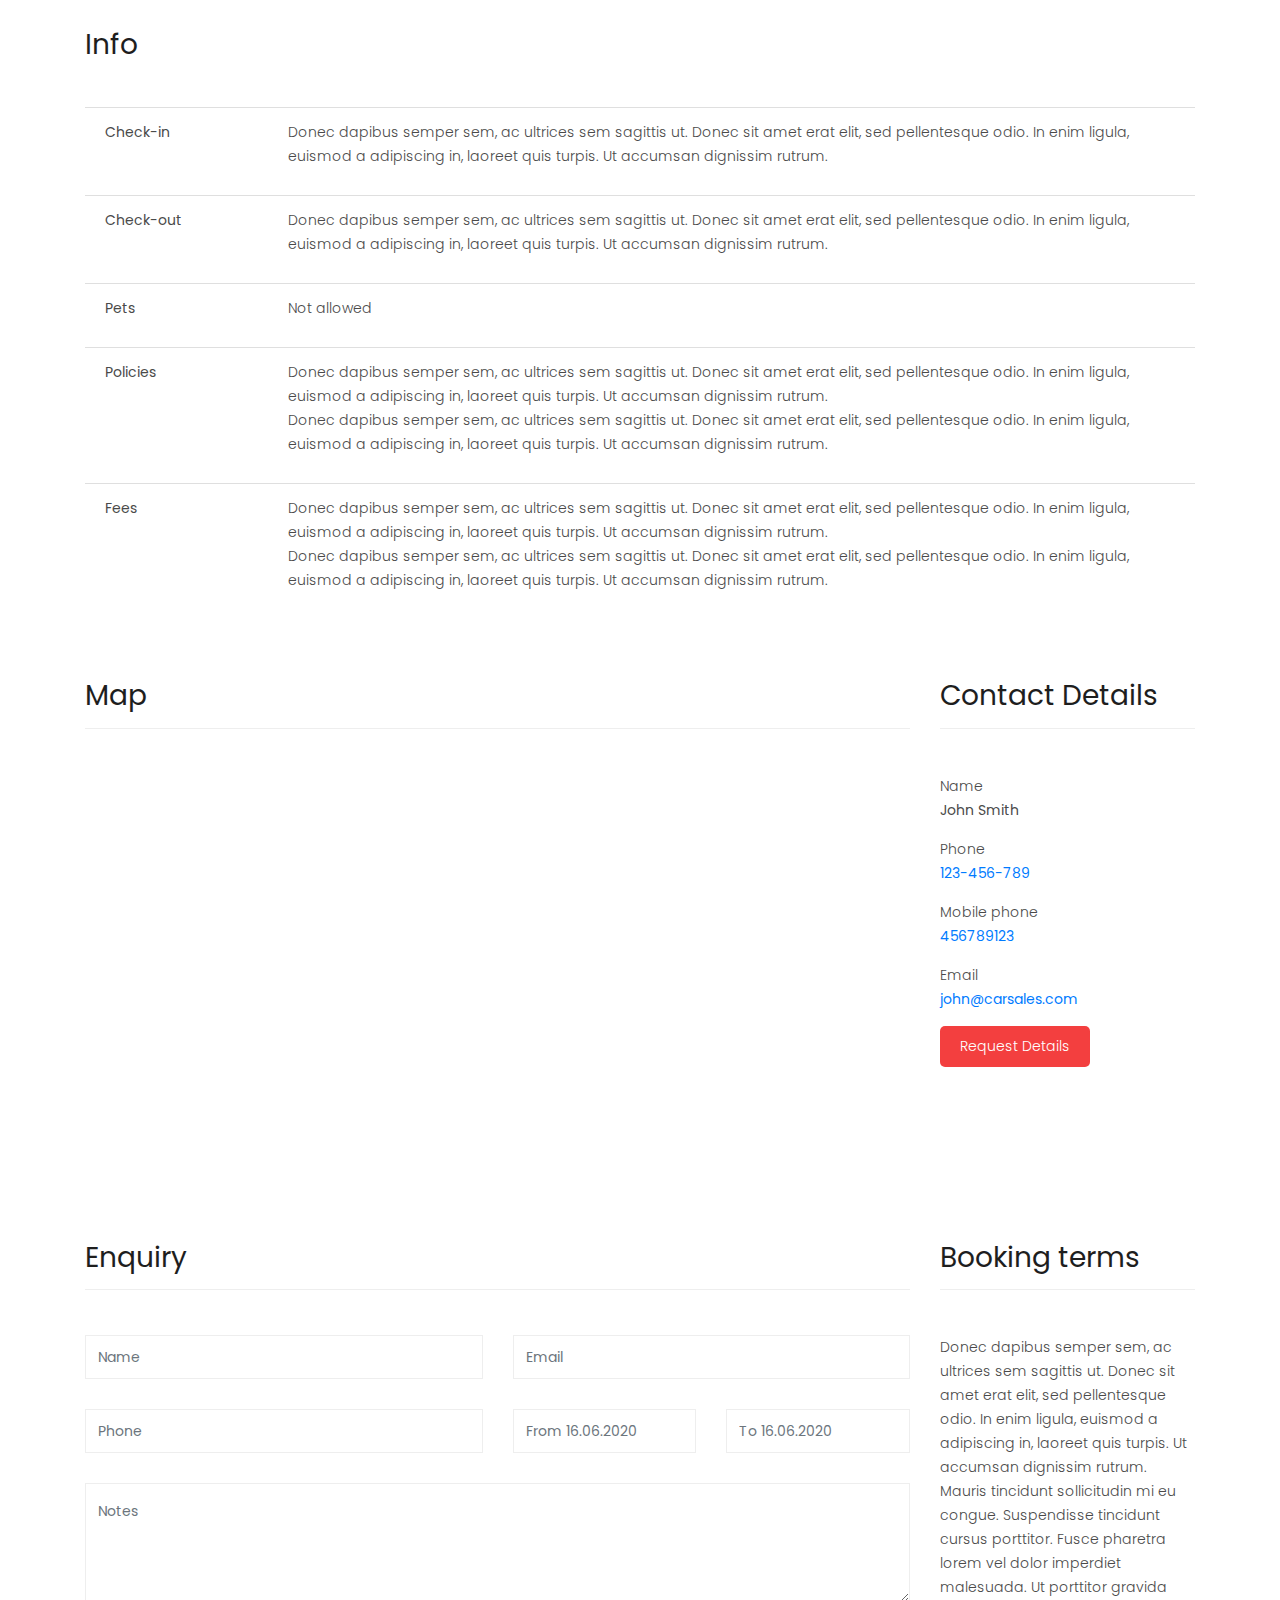
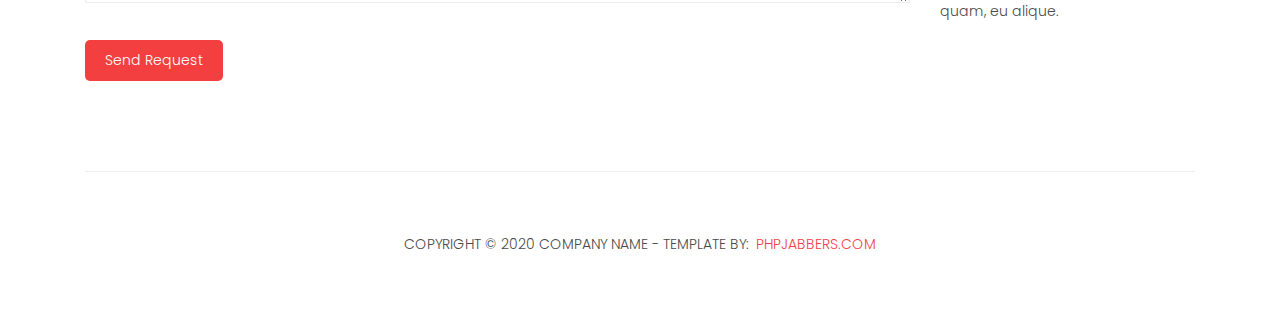
<file: public/package-details.html>
<!DOCTYPE html>
<html lang="en">

  <head>

    <meta charset="utf-8">
    <meta name="viewport" content="width=device-width, initial-scale=1, shrink-to-fit=no">
    <meta name="description" content="">
    <meta name="author" content="">
    <link rel="icon" href="assets/images/favicon.ico">

    <link href="https://fonts.googleapis.com/css?family=Poppins:100,200,300,400,500,600,700,800,900&display=swap" rel="stylesheet">

    <title>PHPJabber | Free Website 2</title>

    <!-- Bootstrap core CSS -->
    <link href="../vendor/bootstrap/css/bootstrap.min.css" rel="stylesheet">

    <!-- Additional CSS Files -->
    <link rel="stylesheet" href="../assets/css/fontawesome.css">
    <link rel="stylesheet" href="../assets/css/style.css">
    <link rel="stylesheet" href="../assets/css/owl.css">

  </head>

  <body>

    <!-- ***** Preloader Start ***** -->
    <div id="preloader">
        <div class="jumper">
            <div></div>
            <div></div>
            <div></div>
        </div>
    </div>  
    <!-- ***** Preloader End ***** -->

    <!-- Header -->
    <header class="">
      <nav class="navbar navbar-expand-lg">
        <div class="container">
          <a class="navbar-brand" href="../index.html"><h2>Lorem <em>Ipsum</em></h2></a>
          <button class="navbar-toggler" type="button" data-toggle="collapse" data-target="#navbarResponsive" aria-controls="navbarResponsive" aria-expanded="false" aria-label="Toggle navigation">
            <span class="navbar-toggler-icon"></span>
          </button>
          <div class="collapse navbar-collapse" id="navbarResponsive">
            <ul class="navbar-nav ml-auto">
                <li class="nav-item">
                    <a class="nav-link" href="../index.html">Home
                      <span class="sr-only">(current)</span>
                    </a>
                </li> 

                <li class="nav-item active"><a class="nav-link" href="packages.html">Packages</a></li>

                <li class="nav-item"><a class="nav-link" href="blog.html">Blog</a></li>

                <li class="nav-item dropdown">
                    <a class="nav-link dropdown-toggle" data-toggle="dropdown" href="#" role="button" aria-haspopup="true" aria-expanded="false">More</a>
                    
                    <div class="dropdown-menu">
                      <a class="dropdown-item" href="about-us.html">About Us</a>
                      <a class="dropdown-item" href="testimonials.html">Testimonials</a>
                      <a class="dropdown-item" href="terms.html">Terms</a>
                    </div>
                </li>

                
                <li class="nav-item"><a class="nav-link" href="contact.html">Contact Us</a></li>
                <li class="nav-item"><a class="nav-link" href="public/login.html">Login</a></li>
            </ul>
          </div>
        </div>
      </nav>
    </header>

    <!-- Page Content -->
    <div class="page-heading about-heading header-text" style="background-image: url(../assets/images/heading-6-1920x500.jpg);">
      <div class="container">
        <div class="row">
          <div class="col-md-12">
            <div class="text-content">
              <h4>€300 - €4000</h4>

              <h2>Lorem ipsum dolor sit amet</h2>
            </div>
          </div>
        </div>
      </div>
    </div>

    <div class="products">
      <div class="container">
        <div class="row">
          <div class="col-md-6">
            <div>
              <img src="../assets/images/product-details-1-740x540.jpg" alt="" class="img-fluid wc-image">
            </div>
            <br>
            <div class="row">
              <div class="col-sm-4 col-6">
                <div>
                  <img src="../assets/images/product-1-370x270.jpg" alt="" class="img-fluid">
                </div>
                <br>
              </div>
              <div class="col-sm-4 col-6">
                <div>
                  <img src="../assets/images/product-2-370x270.jpg" alt="" class="img-fluid">
                </div>
                <br>
              </div>
              <div class="col-sm-4 col-6">
                <div>
                  <img src="../assets/images/product-3-370x270.jpg" alt="" class="img-fluid">
                </div>
                <br>
              </div>
            </div>
          </div>

          <div class="col-md-6">
              <p class="lead">
                   <i class="fa fa-calendar"></i> Available: Spring &nbsp;&nbsp; <i class="fa fa-cube"></i> 20 nights &nbsp;&nbsp; <i class="fa fa-plane"></i> Flight included
              </p>

              <br>

              <p><i class="fa fa-map-marker"></i>  <strong>6 Regeneration Road, SE16 2NX, London</strong></p>

              <br>

              
              <p>Lorem ipsum dolor sit amet, consectetur adipisicing elit. Qui, delectus totam non est excepturi expedita, illum vitae vel dolore exercitationem nobis quasi dicta illo id  quas. Error commodi, modi minus. <br><br>
                Perferendis, quidem, facilis. Aspernatur alias numquam saepe deleniti dolorem quos repudiandae eaque ad eligendi quam, ratione, error minima culpa suscipit nostrum magni omnis est. Suscipit dolor sint aut maiores eius, id nemo, optio, quos tempora cum est quas. At recusandae obcaecati consequatur ipsa dignissimos, eius commodi qui quae exercitationem fugiat, voluptatem, nesciunt!
              </p>   

              <p>Lorem ipsum dolor sit amet, consectetur adipisicing elit. Dolorem voluptatem vero culpa rerum similique labore, nisi minus voluptatum numquam fugiat. <br><br>Lorem ipsum dolor sit amet, consectetur adipisicing elit. Placeat fugit sint reiciendis quas temporibus quam maxime nulla vitae consectetur perferendis, fugiat assumenda ex dicta molestias soluta est quo totam cum?</p> 
            
          </div>
        </div>
      </div>
    </div>

    <div class="section">
      <div class="container">
        <div class="section-heading" style="border: 0">
          <h2>Availability &amp; Prices</h2>
        </div>

        <div class="table-responsive">
          <table width="100%" border="0" cellspacing="0" cellpadding="0" class="table">
               <thead class="text-center">
                    <tr>
                         <th>Package</th>
                         <th>From</th>
                         <th>To</th>
                         <th>Price</th>
                    </tr>
               </thead>
               
               <tbody class="text-center">
                    <tr>
                         <td></td>
                         <td>01-06-2020</td>
                         <td>31-12-2020</td>
                         <td>€ 300 per night</td>
                    </tr>

                    <tr>
                         <td></td>
                         <td>01-06-2020</td>
                         <td>31-12-2020</td>
                         <td>€ 300 per night</td>
                    </tr>

                    <tr>
                         <td></td>
                         <td>01-06-2020</td>
                         <td>31-12-2020</td>
                         <td>€ 300 per night</td>
                    </tr>
                    <tr>
                         <td></td>
                         <td>01-06-2020</td>
                         <td>31-12-2020</td>
                         <td>€ 4000 total price</td>
                    </tr>
               </tbody>
          </table>
        </div>
      </div>
    </div>

    <div class="section">
      <div class="container">
        <div class="section-heading" style="border: 0">
          <h2>Info</h2>
        </div>

        <ul class="list-group list-group-flush">
          <li class="list-group-item">
               <div class="row">
                    <div class="col-md-2 col-sm-3">
                         <p class="pjVpProductPolicyTitle">
                              <strong>Check-in</strong>
                         </p>
                    </div>
                    <div class="col-md-10 col-sm-9">
                         <p>
                              Donec dapibus semper sem, ac ultrices sem sagittis ut. Donec sit amet erat elit, sed pellentesque odio. In enim ligula, euismod a adipiscing in, laoreet quis turpis. Ut accumsan dignissim rutrum.
                         </p>
                    </div>
               </div>
          </li>

          <li class="list-group-item">
               <div class="row">
                    <div class="col-md-2 col-sm-3">
                         <p>
                              <strong>Check-out</strong>
                         </p>
                    </div>

                    <div class="col-md-10 col-sm-9">
                         <p>
                              Donec dapibus semper sem, ac ultrices sem sagittis ut. Donec sit amet erat elit, sed pellentesque odio. In enim ligula, euismod a adipiscing in, laoreet quis turpis. Ut accumsan dignissim rutrum.
                         </p>
                    </div>
               </div>
          </li>

          <li class="list-group-item">
               <div class="row">
                    <div class="col-md-2 col-sm-3">
                         <p>
                              <strong>Pets</strong>
                         </p>
                    </div>
                    <div class="col-md-10 col-sm-9">
                         <p>
                              Not allowed
                         </p>
                    </div>
               </div>
          </li>

          <li class="list-group-item">
               <div class="row">
                    <div class="col-md-2 col-sm-3">
                         <p>
                              <strong>Policies</strong>
                         </p>
                    </div>
                    <div class="col-md-10 col-sm-9">
                         <div>
                              <p>
                                   Donec dapibus semper sem, ac ultrices sem sagittis ut. Donec sit amet erat elit, sed pellentesque odio. In enim ligula, euismod a adipiscing in, laoreet quis turpis. Ut accumsan dignissim rutrum. <br>
                                    Donec dapibus semper sem, ac ultrices sem sagittis ut. Donec sit amet erat elit, sed pellentesque odio. In enim ligula, euismod a adipiscing in, laoreet quis turpis. Ut accumsan dignissim rutrum. <br>
                              </p>
                         </div>
                    </div>
               </div>
          </li>
          
          <li class="list-group-item">
               <div class="row">
                    <div class="col-md-2 col-sm-3">
                         <p>
                              <strong>Fees</strong>
                         </p>
                    </div>

                    <div class="col-md-10 col-sm-9">
                         <div>
                              <p>
                                   Donec dapibus semper sem, ac ultrices sem sagittis ut. Donec sit amet erat elit, sed pellentesque odio. In enim ligula, euismod a adipiscing in, laoreet quis turpis. Ut accumsan dignissim rutrum. <br>
                                    Donec dapibus semper sem, ac ultrices sem sagittis ut. Donec sit amet erat elit, sed pellentesque odio. In enim ligula, euismod a adipiscing in, laoreet quis turpis. Ut accumsan dignissim rutrum. <br>
                              </p>
                         </div>
                    </div>
               </div>
          </li>
     </ul>


      </div>
    </div>

    <div class="section">
      <div class="container">
        <div class="row">
          <div class="col-md-9">
            <div class="section-heading">
              <h2>Map</h2>
            </div>

            <iframe src="https://www.google.com/maps/embed?pb=!1m14!1m12!1m3!1d11628.751733874766!2d27.948302749999996!3d43.22651925!2m3!1f0!2f0!3f0!3m2!1i1024!2i768!4f13.1!5e0!3m2!1sen!2sbg!4v1592215682178!5m2!1sen!2sbg" width="100%" height="400" frameborder="0" style="border:0;" allowfullscreen="" aria-hidden="false" tabindex="0"></iframe>
          </div>

          <div class="col-md-3">
            <div class="section-heading">
              <h2>Contact Details</h2>
            </div>
            
            <div class="left-content">
              <p>
                <span>Name</span>

                <br>

                <strong>John Smith</strong>
              </p>

              <p>
                <span>Phone</span>

                <br>
                
                <strong>
                  <a href="tel:123-456-789">123-456-789</a>
                </strong>
              </p>

              <p>
                <span>Mobile phone</span>

                <br>
                
                <strong>
                  <a href="tel:456789123">456789123</a>
                </strong>
              </p>

              <p>
                <span>Email</span>

                <br>
                
                <strong>
                  <a href="mailto:john@carsales.com">john@carsales.com</a>
                </strong>
              </p>
            
              <div class="contact-form">
                <button type="submit" class="filled-button">Request Details</button>
              </div>
            </div>
          </div>
        </div>
      </div>
    </div>

    <div class="section">
      <div class="container">
        <div class="row">
          <div class="col-md-9">
            <div class="section-heading">
              <h2>Enquiry</h2>
            </div>

            <div class="contact-form">
              <form id="contact" action="" method="post">
                <div class="row">
                  <div class="col-sm-6">
                    <fieldset>
                      <input name="name" type="text" class="form-control" id="name" placeholder="Name" required="">
                    </fieldset>
                  </div>

                  <div class="col-sm-6">
                    <fieldset>
                      <input name="email" type="email" class="form-control" id="email" placeholder="Email" required="">
                    </fieldset>
                  </div>

                  <div class="col-sm-6">
                    <fieldset>
                      <input name="phone" type="text" class="form-control" id="phone" placeholder="Phone" required="">
                    </fieldset>
                  </div>

                  <div class="col-sm-3">
                    <fieldset>
                      <input name="date1" type="text" class="form-control" id="date1" placeholder="From 16.06.2020" required="">
                    </fieldset>
                  </div>

                  <div class="col-sm-3">
                    <fieldset>
                      <input name="date2" type="text" class="form-control" id="date2" placeholder="To 16.06.2020" required="">
                    </fieldset>
                  </div>
                  
                  <div class="col-lg-12">
                    <fieldset>
                      <textarea name="message" rows="6" class="form-control" id="message" placeholder="Notes" required=""></textarea>
                    </fieldset>
                  </div>
                  <div class="col-lg-12">
                    <fieldset>
                      <button type="submit" id="form-submit" class="filled-button">Send Request</button>
                    </fieldset>
                  </div>
                </div>
              </form>
            </div>
          </div>

          <div class="col-md-3">
            <div class="section-heading">
              <h2>Booking terms</h2>
            </div>

            <p>Donec dapibus semper sem, ac ultrices sem sagittis ut. Donec sit amet erat elit, sed pellentesque odio. In enim ligula, euismod a adipiscing in, laoreet quis turpis. Ut accumsan dignissim rutrum. Mauris tincidunt sollicitudin mi eu congue. Suspendisse tincidunt cursus porttitor. Fusce pharetra lorem vel dolor imperdiet malesuada. Ut porttitor gravida quam, eu alique.</p>
          </div>
        </div>
      </div>
    </div>

    <footer>
      <div class="container">
        <div class="row">
          <div class="col-md-12">
            <div class="inner-content">
              <p>Copyright © 2020 Company Name - Template by: <a href="https://www.phpjabbers.com/">PHPJabbers.com</a></p>
            </div>
          </div>
        </div>
      </div>
    </footer>

    <!-- Modal -->
    <div class="modal fade" id="exampleModal" tabindex="-1" role="dialog" aria-labelledby="exampleModalLabel" aria-hidden="true">
      <div class="modal-dialog modal-lg" role="document">
        <div class="modal-content">
          <div class="modal-header">
            <h5 class="modal-title" id="exampleModalLabel">Book Now</h5>
            <button type="button" class="close" data-dismiss="modal" aria-label="Close">
              <span aria-hidden="true">&times;</span>
            </button>
          </div>
          <div class="modal-body">
            <div class="contact-form">
              <form action="#" id="contact">
                  <div class="row">
                       <div class="col-md-6">
                          <fieldset>
                            <input type="text" class="form-control" placeholder="Pick-up location" required="">
                          </fieldset>
                       </div>

                       <div class="col-md-6">
                          <fieldset>
                            <input type="text" class="form-control" placeholder="Return location" required="">
                          </fieldset>
                       </div>
                  </div>

                  <div class="row">
                       <div class="col-md-6">
                          <fieldset>
                            <input type="text" class="form-control" placeholder="Pick-up date/time" required="">
                          </fieldset>
                       </div>

                       <div class="col-md-6">
                          <fieldset>
                            <input type="text" class="form-control" placeholder="Return date/time" required="">
                          </fieldset>
                       </div>
                  </div>
                  <input type="text" class="form-control" placeholder="Enter full name" required="">

                  <div class="row">
                       <div class="col-md-6">
                          <fieldset>
                            <input type="text" class="form-control" placeholder="Enter email address" required="">
                          </fieldset>
                       </div>

                       <div class="col-md-6">
                          <fieldset>
                            <input type="text" class="form-control" placeholder="Enter phone" required="">
                          </fieldset>
                       </div>
                  </div>
              </form>
           </div>
          </div>
          <div class="modal-footer">
            <button type="button" class="btn btn-secondary" data-dismiss="modal">Cancel</button>
            <button type="button" class="btn btn-primary">Book Now</button>
          </div>
        </div>
      </div>
    </div>


    <!-- Bootstrap core JavaScript -->
    <script src="../vendor/jquery/jquery.min.js"></script>
    <script src="../vendor/bootstrap/js/bootstrap.bundle.min.js"></script>


    <!-- Additional Scripts -->
    <script src="../assets/js/custom.js"></script>
    <script src="../assets/js/owl.js"></script>
  </body>

</html>
</file>
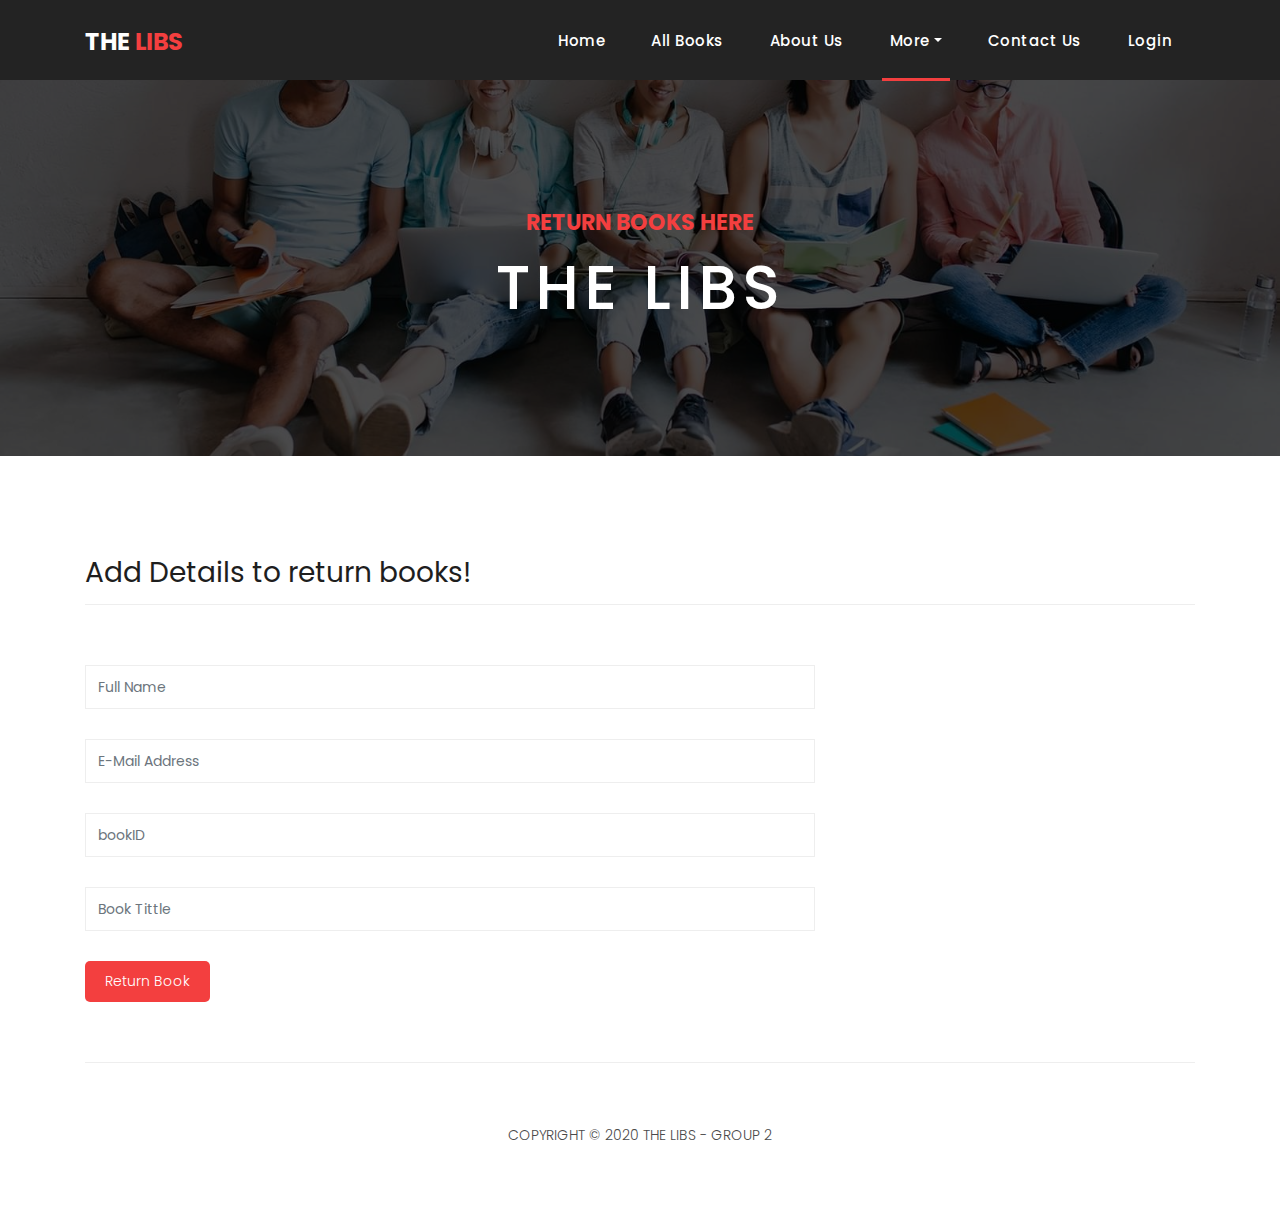
<file: public/return.html>
<!DOCTYPE html>
<html lang="en">

  <head>

    <meta charset="utf-8">
    <meta name="viewport" content="width=device-width, initial-scale=1, shrink-to-fit=no">
    <meta name="description" content="">
    <meta name="author" content="">
    <link rel="icon" href="../assets/images/favicon.ico">
    <link href="https://fonts.googleapis.com/css?family=Poppins:100,200,300,400,500,600,700,800,900&display=swap" rel="stylesheet">

    <title>PHPJabbers.com | Free Real Estate Website Template</title>

    <!-- Bootstrap core CSS -->
    <link href="../vendor/bootstrap/css/bootstrap.min.css" rel="stylesheet">

    <!-- Additional CSS Files -->
    <link rel="stylesheet" href="../assets/css/fontawesome.css">
    <link rel="stylesheet" href="../assets/css/style.css">
    <link rel="stylesheet" href="../assets/css/owl.css">

  </head>

  <body>

    <!-- ***** Preloader Start ***** -->
    <div id="preloader">
        <div class="jumper">
            <div></div>
            <div></div>
            <div></div>
        </div>
    </div>  
    <!-- ***** Preloader End ***** -->

    <!-- Header -->
    <header class="">
      <nav class="navbar navbar-expand-lg">
        <div class="container">
          <a class="navbar-brand" href="../index.html"><h2>The <em>Libs</em></h2></a>
          <button class="navbar-toggler" type="button" data-toggle="collapse" data-target="#navbarResponsive" aria-controls="navbarResponsive" aria-expanded="false" aria-label="Toggle navigation">
            <span class="navbar-toggler-icon"></span>
          </button>
          <div class="collapse navbar-collapse" id="navbarResponsive">
            <ul class="navbar-nav ml-auto">
                <li class="nav-item">
                    <a class="nav-link" href="../index.html">Home
                      <span class="sr-only">(current)</span>
                    </a>
                </li> 

                <li class="nav-item"><a class="nav-link" href="books.html">All Books</a></li>

                <li class="nav-item"><a class="nav-link" href="about-us.html">About Us</a></li>

                <li class="nav-item dropdown active">
                    <a class="nav-link dropdown-toggle" data-toggle="dropdown" href="#" role="button" aria-haspopup="true" aria-expanded="false">More</a>
                    
                    <div class="dropdown-menu">
                      <a class="dropdown-item" href="borrow.html">Borrow</a>
                      <a class="dropdown-item" href="return.html">Return</a>
                      <a class="dropdown-item" href="donate.html">Donate</a>
                    </div>
                </li>
                
                <li class="nav-item"><a class="nav-link" href="contact.html">Contact Us</a></li>
                <li class="nav-item"><a class="nav-link" href="public/login.html">Login</a></li>
            </ul>
          </div>
        </div>
      </nav>
    </header>

       <!-- Page Content -->
       <div class="page-heading contact-heading header-text" style="background-image: url(../assets/images/heading-4-1920x500.jpg);">
        <div class="container">
          <div class="row">
            <div class="col-md-12">
              <div class="text-content">
                <h4>Return Books Here</h4>
                <h2>The Libs</h2>
              </div>
            </div>
          </div>
        </div>
      </div>
      <div class="send-message">
        <div class="container">
          <div class="row">
            <div class="col-md-12">
              <div class="section-heading">
                <h2>Add Details to return books!</h2>
              </div>
            </div>
            <div class="col-md-8">
              <div class="contact-form">
                <form id="contact" action="" method="post">
                  <div class="row">
                    <div class="col-lg-12 col-md-12 col-sm-12">
                      <fieldset>
                        <input name="name" type="text" class="form-control" id="name" placeholder="Full Name" required="">
                      </fieldset>
                    </div>
                    <div class="col-lg-12 col-md-12 col-sm-12">
                      <fieldset>
                        <input name="email" type="text" class="form-control" id="email" placeholder="E-Mail Address" required="">
                      </fieldset>
                    </div>
                    <div class="col-lg-12 col-md-12 col-sm-12">
                      <fieldset>
                        <input name="bookID" type="text" class="form-control" id="bookID" placeholder="bookID" required="">
                      </fieldset>
                    </div>
                    <div class="col-lg-12">
                      <fieldset>
                        <input name="tittle" type="text" class="form-control" id="tittle" placeholder="Book Tittle" required="">
                      </fieldset>
                    </div>
                    <div class="col-lg-12">
                      <fieldset>
                        <button type="submit" id="form-submit" class="filled-button">Return Book</button>
                      </fieldset>
                    </div>
                  </div>
                </form>
              </div>
            </div>
          </div>
        </div>
      </div>
  
      <footer>
        <div class="container">
          <div class="row">
            <div class="col-md-12">
              <div class="inner-content">
                <p>Copyright © 2020 The Libs - Group 2 </p>
              </div>
            </div>
          </div>
        </div>
      </footer>  


    <!-- Bootstrap core JavaScript -->
    <script src="../vendor/jquery/jquery.min.js"></script>
    <script src="../vendor/bootstrap/js/bootstrap.bundle.min.js"></script>


    <!-- Additional Scripts -->
    <script src="../assets/js/custom.js"></script>
    <script src="../assets/js/owl.js"></script>
  </body>

</html>
</file>
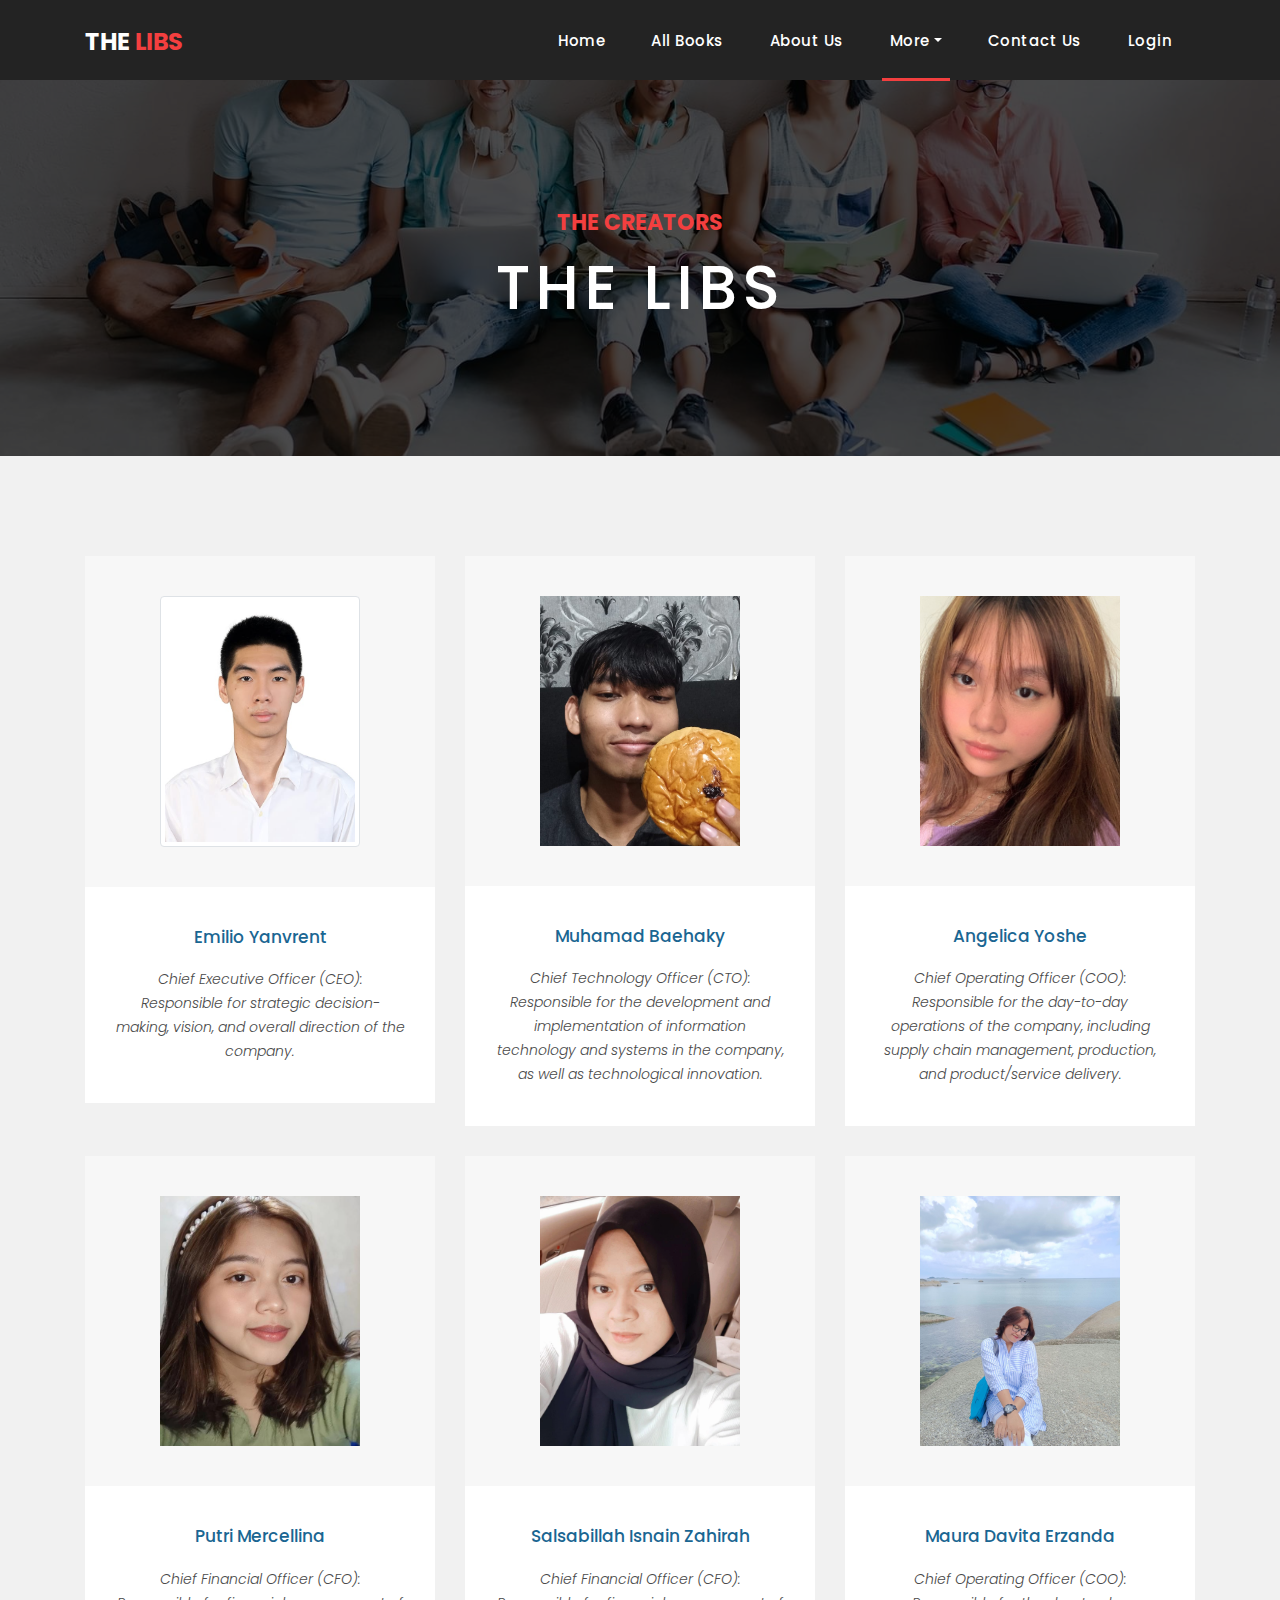
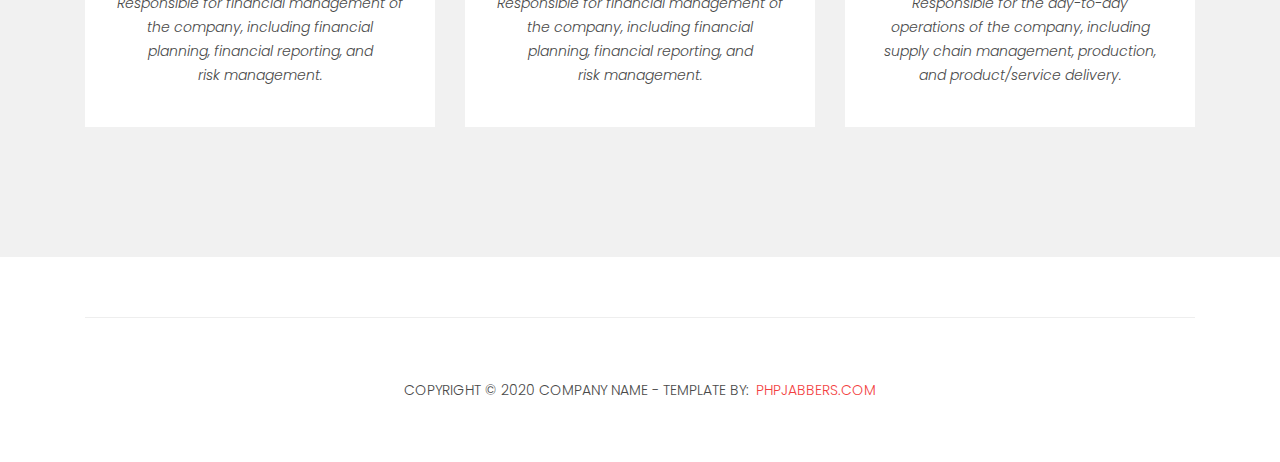
<file: public/teams.html>
<!DOCTYPE html>
<html lang="en">

  <head>

    <meta charset="utf-8">
    <meta name="viewport" content="width=device-width, initial-scale=1, shrink-to-fit=no">
    <meta name="description" content="">
    <meta name="author" content="">
    <link rel="icon" href="../assets/images/favicon.ico">
    <link href="https://fonts.googleapis.com/css?family=Poppins:100,200,300,400,500,600,700,800,900&display=swap" rel="stylesheet">

    <title>The Libs</title>

    <!-- Bootstrap core CSS -->
    <link href="../vendor/bootstrap/css/bootstrap.min.css" rel="stylesheet">

    <!-- Additional CSS Files -->
    <link rel="stylesheet" href="../assets/css/fontawesome.css">
    <link rel="stylesheet" href="../assets/css/style.css">
    <link rel="stylesheet" href="../assets/css/owl.css">

  </head>

  <body>

    <!-- ***** Preloader Start ***** -->
    <div id="preloader">
        <div class="jumper">
            <div></div>
            <div></div>
            <div></div>
        </div>
    </div>  
    <!-- ***** Preloader End ***** -->

    <!-- Header -->
    <header class="">
      <nav class="navbar navbar-expand-lg">
        <div class="container">
          <a class="navbar-brand" href="../index.html"><h2>The <em>Libs</em></h2></a>
          <button class="navbar-toggler" type="button" data-toggle="collapse" data-target="#navbarResponsive" aria-controls="navbarResponsive" aria-expanded="false" aria-label="Toggle navigation">
            <span class="navbar-toggler-icon"></span>
          </button>
          <div class="collapse navbar-collapse" id="navbarResponsive">
            <ul class="navbar-nav ml-auto">
                <li class="nav-item">
                    <a class="nav-link" href="../index.html">Home
                      <span class="sr-only">(current)</span>
                    </a>
                </li> 

                <li class="nav-item"><a class="nav-link" href="books.html">All Books</a></li>

                <li class="nav-item"><a class="nav-link" href="about-us.html">About Us</a></li>

                <li class="nav-item dropdown active">
                    <a class="nav-link dropdown-toggle" data-toggle="dropdown" href="#" role="button" aria-haspopup="true" aria-expanded="false">More</a>
                    
                    <div class="dropdown-menu">
                      <a class="dropdown-item" href="borrow.html">Borrow</a>
                      <a class="dropdown-item" href="return.html">Return</a>
                      <a class="dropdown-item" href="donate.html">Donate</a>
                    </div>
                </li>
                
                <li class="nav-item"><a class="nav-link" href="contact.html">Contact Us</a></li>
                <li class="nav-item"><a class="nav-link" href="public/login.html">Login</a></li>
            </ul>
          </div>
        </div>
      </nav>
    </header>

    <!-- Page Content -->
    <div class="page-heading about-heading header-text" style="background-image: url(../assets/images/heading-3-1920x500.jpg);">
      <div class="container">
        <div class="row">
          <div class="col-md-12">
            <div class="text-content">
              <h4>The Creators</h4>
              <h2>The Libs</h2>
            </div>
          </div>
        </div>
      </div>
    </div>
    
    <div class="services section-background">
      <div class="container">
        <div class="row">
          <div class="col-md-4">
            <div class="service-item">
              <div class="icon">
                <picture>
                  <source srcset="/assets/images/emil.jpg" type="image/svg+xml">
                  <img src="/assets/images/emil.jpg" class="img-fluid img-thumbnail" alt="our CEO pic">
                </picture>
              </div>
              <div class="down-content">
                <h4>Emilio Yanvrent</h4>
                <p class="n-m"><em>Chief Executive Officer (CEO): <br>Responsible for strategic decision-making, vision, and overall direction of the company.</em></p>
              </div>
            </div>
          </div>
          <div class="col-md-4">
            <div class="service-item">
              <div class="icon">
                <picture>
                  <source srcset="/assets/images/eab.jpg" type="image/svg+xml">
                  <img src="/assets/images/eab.jpg" alt="our CTO pic">
                </picture>
              </div>
              <div class="down-content">
                <h4>Muhamad Baehaky</h4>
                <p class="n-m"><em>Chief Technology Officer (CTO):<br> Responsible for the development and implementation of information technology and systems in the company, as well as technological innovation.</em></p>
              </div>
            </div>
          </div>
          <div class="col-md-4">
            <div class="service-item">
              <div class="icon">
                <picture>
                   <source srcset="/assets/images/angel.jpg" type="image/svg+xml">
                   <img src="/assets/images/angel.jpg" alt="our COO pic">
                 </picture>
               </div>
               <div class="down-content">
                 <h4>Angelica Yoshe</h4>
                 <p class="n-m"><em>Chief Operating Officer (COO): <br> Responsible for the day-to-day operations of the company, including supply chain management, production, and product/service delivery.</em></p>
               </div>
            </div>
          </div>
        </div>

        <div class="row">
          <div class="col-md-4">
            <div class="service-item">
              <div class="icon">
                <picture>
                   <source srcset="/assets/images/cipuy.jpg" type="image/svg+xml">
                   <img src="/assets/images/cipuy.jpg" alt="out CFO pic">
                 </picture>
               </div>
               <div class="down-content">
                 <h4>Putri Mercellina</h4>
                 <p class="n-m"><em>Chief Financial Officer (CFO): <br> Responsible for financial management of the company, including financial planning, financial reporting, and risk management.</em></p>
               </div>
            </div>
          </div>
          <div class="col-md-4">
            <div class="service-item">
              <div class="icon">
                <picture>
                   <source srcset="/assets/images/salsa.jpg" type="image/svg+xml">
                   <img src="/assets/images/salsa.jpg" alt="...">
                 </picture>
               </div>
               <div class="down-content">
                 <h4>Salsabillah Isnain Zahirah</h4>
                 <p class="n-m"><em>Chief Financial Officer (CFO): <br> Responsible for financial management of the company, including financial planning, financial reporting, and risk management.</em></p>
               </div>
            </div>
          </div>
          <div class="col-md-4">
            <div class="service-item">
              <div class="icon">
                <picture>
                   <source srcset="/assets/images/maura.jpg" type="image/svg+xml">
                   <img src="/assets/images/maura.jpg" alt="...">
                 </picture>
               </div>
               <div class="down-content">
                 <h4>Maura Davita Erzanda</h4>
                 <p class="n-m"><em>Chief Operating Officer (COO): Responsible for the day-to-day operations of the company, including supply chain management, production, and product/service delivery.</em></p>
               </div>
            </div>
          </div>
        </div>
      </div>
    </div>
    
    <footer>
      <div class="container">
        <div class="row">
          <div class="col-md-12">
            <div class="inner-content">
              <p>Copyright © 2020 Company Name - Template by: <a href="https://www.phpjabbers.com/">PHPJabbers.com</a></p>
            </div>
          </div>
        </div>
      </div>
    </footer>


    <!-- Bootstrap core JavaScript -->
    <script src="../vendor/jquery/jquery.min.js"></script>
    <script src="../vendor/bootstrap/js/bootstrap.bundle.min.js"></script>


    <!-- Additional Scripts -->
    <script src="../assets/js/custom.js"></script>
    <script src="../assets/js/owl.js"></script>
  </body>

</html>
</file>
<file: assets/css/style.css>
body {
  font-family: 'Poppins', sans-serif;
  overflow-x: hidden;
  text-rendering: optimizeLegibility;
  -webkit-font-smoothing: antialiased;
  -moz-osx-font-smoothing: grayscale;
}
p {
	margin-bottom: 0px;
	font-size: 14px;
	font-weight: 300;
	color: #4a4a4a;
	line-height: 24px;
}
a {
	text-decoration: none!important;
}
ul {
	padding: 0;
	margin: 0;
	list-style: none;
}

h1,h2,h3,h4,h5,h6 {
	margin: 0px;
}

ul.social-icons li {
	display: inline-block;
	margin-right: 3px;
}

ul.social-icons li:last-child {
	margin-right: 0px;
}

ul.social-icons li a {
	width: 50px;
	height: 50px;
	display: inline-block;
	line-height: 50px;
	background-color: #eee;
	color: #121212;
	font-size: 18px;
	text-align: center;
	transition: all .3s;
}

ul.social-icons li a:hover {
	background-color: #f33f3f;
	color: #fff;
}

a.filled-button {
	background-color: #f33f3f;
	color: #fff;
	font-size: 14px;
	text-transform: capitalize;
	font-weight: 300;
	padding: 10px 20px;
	border-radius: 5px;
	display: inline-block;
	transition: all 0.3s;
}

a.filled-button:hover {
	background-color: #121212;
	color: #fff;
}

.section-heading {
	text-align: left;
	margin-bottom: 60px;
	border-bottom: 1px solid #eee;
}

.section-heading h2 {
	font-size: 28px;
	font-weight: 400;
	color: #1e1e1e;
	margin-bottom: 15px;
}

.page-heading {
	padding: 210px 0px 130px 0px;
	text-align: center;
	background-position: center center;
	background-repeat: no-repeat;
	background-size: cover;
}

.page-heading .text-content h4 {
	color: #f33f3f;
	font-size: 22px;
	text-transform: uppercase;
	font-weight: 700;
	margin-bottom: 15px;
}

.page-heading .text-content h2 {
	color: #fff;
	font-size: 62px;
	text-transform: uppercase;
	letter-spacing: 5px;
}

#preloader {
  overflow: hidden;
  background: #f33f3f;
  left: 0;
  right: 0;
  top: 0;
  bottom: 0;
  position: fixed;
  z-index: 9999999;
  color: #fff;
}

#preloader .jumper {
  left: 0;
  top: 0;
  right: 0;
  bottom: 0;
  display: block;
  position: absolute;
  margin: auto;
  width: 50px;
  height: 50px;
}

#preloader .jumper > div {
  background-color: #fff;
  width: 10px;
  height: 10px;
  border-radius: 100%;
  -webkit-animation-fill-mode: both;
  animation-fill-mode: both;
  position: absolute;
  opacity: 0;
  width: 50px;
  height: 50px;
  -webkit-animation: jumper 1s 0s linear infinite;
  animation: jumper 1s 0s linear infinite;
}

#preloader .jumper > div:nth-child(2) {
  -webkit-animation-delay: 0.33333s;
  animation-delay: 0.33333s;
}

#preloader .jumper > div:nth-child(3) {
  -webkit-animation-delay: 0.66666s;
  animation-delay: 0.66666s;
}

picture img{
	height : 250px;
	width : 200px;
	object-fit: cover;
}

@-webkit-keyframes jumper {
  0% {
    opacity: 0;
    -webkit-transform: scale(0);
    transform: scale(0);
  }
  5% {
    opacity: 1;
  }
  100% {
    -webkit-transform: scale(1);
    transform: scale(1);
    opacity: 0;
  }
}

@keyframes jumper {
  0% {
    opacity: 0;
    -webkit-transform: scale(0);
    transform: scale(0);
  }
  5% {
    opacity: 1;
  }
  100% {
    opacity: 0;
  }
}


/* Header Style */
header {
	position: absolute;
	z-index: 99999;
	width: 100%;
	height: 80px;
	background-color: #232323;
	-webkit-transition: all 0.3s ease-in-out 0s;
    -moz-transition: all 0.3s ease-in-out 0s;
    -o-transition: all 0.3s ease-in-out 0s;
    transition: all 0.3s ease-in-out 0s;
}
header .navbar {
	padding: 17px 0px;
}
.background-header .navbar {
	padding: 17px 0px;
}
.background-header {
	top: 0;
	position: fixed;
	background-color: #fff!important;
	box-shadow: 0px 1px 10px rgba(0,0,0,0.1);
}
.background-header .navbar-brand h2 {
	color: #121212!important;
}
.background-header .navbar-nav a.nav-link {
	color: #1e1e1e!important;
}
.background-header .navbar-nav .nav-link:hover,
.background-header .navbar-nav .active>.nav-link,
.background-header .navbar-nav .nav-link.active,
.background-header .navbar-nav .nav-link.show,
.background-header .navbar-nav .show>.nav-link {
	color: #f33f3f!important;
}
.navbar .navbar-brand {
	float: 	left;
	margin-top: -12px;
	outline: none;
}
.navbar .navbar-brand h2 {
	color: #fff;
	text-transform: uppercase;
	font-size: 24px;
	font-weight: 700;
	-webkit-transition: all .3s ease 0s;
    -moz-transition: all .3s ease 0s;
    -o-transition: all .3s ease 0s;
    transition: all .3s ease 0s;
}
.navbar .navbar-brand h2 em {
	font-style: normal;
	color: #f33f3f;
}
#navbarResponsive {
	z-index: 999;
}
.navbar-collapse {
	text-align: center;
}
.navbar .navbar-nav .nav-item {
	margin: 0px 15px;
}
.navbar .navbar-nav a.nav-link {
	text-transform: capitalize;
	font-size: 15px;
	font-weight: 500;
	letter-spacing: 0.5px;
	color: #fff;
	transition: all 0.5s;
	margin-top: 5px;
}
.navbar .navbar-nav .nav-link:hover,
.navbar .navbar-nav .active>.nav-link,
.navbar .navbar-nav .nav-link.active,
.navbar .navbar-nav .nav-link.show,
.navbar .navbar-nav .show>.nav-link {
	color: #fff;
	padding-bottom: 25px;
	border-bottom: 3px solid #f33f3f;
}
.navbar .navbar-toggler-icon {
	background-image: none;
}
.navbar .navbar-toggler {
	border-color: #fff;
	background-color: #fff;	
	height: 36px;
	outline: none;
	border-radius: 0px;
	position: absolute;
	right: 30px;
	top: 20px;
}
.navbar .navbar-toggler-icon:after {
	content: '\f0c9';
	color: #f33f3f;
	font-size: 18px;
	line-height: 26px;
	font-family: 'FontAwesome';
}



/* Banner Style */
.banner {
	position: relative;
	text-align: center;
	padding-top: 80px;
}

.banner-item-01 {
	padding: 300px 0px;
	background-image: url(../images/slider-image-1-1920x600.jpg);
	background-size: cover;
	background-repeat: no-repeat;
	background-position: center center;
}

.banner-item-02 {
	padding: 300px 0px;
	background-image: url(../images/slider-image-2-1920x600.jpg);
	background-size: cover;
	background-repeat: no-repeat;
	background-position: center center;
}

.banner-item-03 {
	padding: 300px 0px;
	background-image: url(../images/slider-image-3-1920x600.jpg);
	background-size: cover;
	background-repeat: no-repeat;
	background-position: center center;
}

.banner .banner-item {
	max-height: 600px;
}

.banner .text-content {
	position: absolute;
	top: 50%;
	transform: translateY(-50%);
	text-align: center;
	width: 100%;
}

.banner .text-content h4 {
	color: #f33f3f;
	font-size: 22px;
	text-transform: uppercase;
	font-weight: 700;
	margin-bottom: 15px;
}

.banner .text-content h2 {
	color: #fff;
	font-size: 62px;
	text-transform: uppercase;
	letter-spacing: 5px;
}

.owl-banner .owl-dots .owl-dot {
  border-radius: 3px;
}
.owl-banner .owl-dots {
    display: -webkit-box;
    display: -webkit-flex;
    display: -ms-flexbox;
    display: flex;
    -ms-flex-pack: center;
    -webkit-justify-content: center;
    justify-content: center;
    position: absolute;
    left: 50%;
    transform: translateX(-50%);
    bottom: 30px;
}
.owl-banner .owl-dots .owl-dot {
    width: 10px;
    height: 10px;
    border-radius: 50%;
    margin: 0 10px;
    background-color: #fff;
    opacity: 0.5;
}
.owl-banner .owl-dots .owl-dot:focus {
    outline: none
}
.owl-banner .owl-dots .owl-dot.active {
    background-color: #fff;
    opacity: 1;
}



/* Latest Produtcs */

.latest-products {
	margin-top: 100px;
}

.section-heading a {
	float: right;
	margin-top: -35px;
	text-transform: uppercase;
	font-size: 13px;
	font-weight: 700;
	color: #f33f3f;
}

.product-item {
	border: 1px solid #eee;
	margin-bottom: 30px;
}

.product-item .down-content {
	padding: 30px;
	position: relative;
}

.product-item img {
	width: 100%;
	overflow: hidden;
}

.product-item .down-content h4 {
	font-size: 17px;
	color: #1a6692;
	margin-bottom: 20px;
}

.product-item .down-content h6 {
	font-size: 18px;
	margin-bottom: 15px;
	color: #121212;
}

.product-item .down-content h6 small{
	color: #999;
}

.product-item .down-content p {
	margin-bottom: 20px;
}

.product-item .down-content ul li {
	display: inline-block;
}

.product-item .down-content ul li i {
	color: #f33f3f;
	font-size: 14px;
}

.product-item .down-content span {
	position: absolute;
	right: 30px;
	bottom: 30px;
	font-size: 13px;
	color: #f33f3f;
	font-weight: 500;
}

.product-item .down-content span a {
	color: #f33f3f;
	display: inline-block;
	margin-bottom: 3px;
}

.modal-dialog { 
	margin-top: 10%; 
}

/* Best Features */

.about-features {
	margin-top: 100px!important;
}

.about-features p {
	border-bottom: 1px solid #eee;
	padding-bottom: 20px;
}

.about-features .container .row {
	padding-bottom: 0px!important;
	border-bottom: none!important;
}

.best-features {
	margin-top: 50px;
}

.best-features .container .row {
	border-bottom: 1px solid #eee;
	padding-bottom: 60px;
}

.best-features img {
	width: 100%;
	overflow: hidden;
}

.best-features h4 {
	font-size: 17px;
	color: #1a6692;
	margin-bottom: 20px;
}

.best-features ul.featured-list li {
	display: block;
	margin-bottom: 10px;
}

.best-features p {
	margin-bottom: 25px;
}

.best-features ul.featured-list li a {
	font-size: 14px;
	color: #4a4a4a;
	font-weight: 300;
	transition: all .3s;
	position: relative;
	padding-left: 13px;
}

.best-features ul.featured-list li a:before {
	content: '';
	width: 5px;
	height: 5px;
	display: inline-block;
	background-color: #4a4a4a;
	position: absolute;
	left: 0;
	transition: all .3s;
	top: 8px;
}

.best-features ul.featured-list li a:hover {
	color: #f33f3f;
}

.best-features ul.featured-list li a:hover::before {
	background-color: #f33f3f;
}

.best-features .filled-button {
	margin-top: 20px;
}





/* Call To Action */

.call-to-action .inner-content {
	margin-top: 60px;
	padding: 30px;
	background-color: #f7f7f7;
	border-radius: 5px;
}

.call-to-action .inner-content h4 {
	font-size: 17px;
	color: #1a6692;
	margin-bottom: 15px;
}

.call-to-action .inner-content em {
	font-style: normal;
	font-weight: 700;
}

.call-to-action .inner-content .col-md-4 {
	text-align: right;
}

.call-to-action .inner-content .filled-button {
	margin-top: 12px;
}




/* Footer */

footer {
	text-align: center;
}

footer .inner-content {
	border-top: 1px solid #eee;
	margin-top: 60px;
	padding: 60px 0px;
}

footer .inner-content p {
	text-transform: uppercase;
}

footer .inner-content p a {
	color: #f33f3f;
	margin-left: 3px;
}




/* Product Page */

.products {
	margin-top: 100px;
}

.products .filters {
	text-align: center;
	border-bottom: 1px solid #eee;
	padding-bottom: 10px;
	margin-bottom: 60px;
}

.products .filters li {
	text-transform: uppercase;
	font-size: 13px;
	font-weight: 700;
	color: #121212;
	display: inline-block;
	margin: 0px 10px;
	transition: all .3s;
	cursor: pointer;
}

.products .filters ul li.active,
.products .filters ul li:hover {
  color: #f33f3f;
}

.dropdown-menu { 
	border-radius: 0;
}

.dropdown-item { 
	padding: .5rem 1.5rem; 
}

.page-heading {
	position:relative;
}
.page-heading:before {
	content:'';
	position:absolute;
	top:0;
	left:0;
	bottom:0;
	right:0;
	background-color:rgba(0,0,0,.7);
}
.page-heading .container {
	position:relative;
	z-index: 2;
}
.products ul.pages {
	margin-top: 30px;
	text-align: center;
}

.products ul.pages li {
	display: inline-block;
	margin: 0px 2px;
}

.products ul.pages li a {
	width: 44px;
	height: 44px;
	display: inline-block;
	line-height: 42px;
	border: 1px solid #eee;
	font-size: 15px;
	font-weight: 700;
	color: #121212;
	transition: all .3s;
}

.products ul.pages li a:hover,
.products ul.pages li.active a {
	background-color: #f33f3f;
	border-color: #f33f3f;
	color: #fff;
}



/* Team Members */

.team-members {
	margin-top: 100px;
}

.team-member {
	border: 1px solid #eee;
	margin-bottom: 30px;
}

.team-member img {
	width: 100%;
	overflow: hidden;
}

.team-member .down-content {
	padding: 30px;
	text-align: center;
}

.team-member .thumb-container {
	position: relative;
}

.team-member .thumb-container .hover-effect {
	position: absolute;
	background-color: rgba(243,63,63,0.9);
	top: 0;
	left: 0;
	width: 100%;
	height: 100%;
	opacity: 0;
	visibility: hidden;
	transition: all .5s;
}

.team-member .thumb-container .hover-effect .hover-content {
	position: absolute;
	display: inline-block;
	width: 100%;
	text-align: center;
	top: 50%;
	transform: translateY(-50%);
}

.team-member .thumb-container .hover-effect .hover-content ul.social-icons li a:hover {
	background-color: #fff;
	color: #f33f3f;
}

.team-member:hover .hover-effect {
	visibility: visible;
	opacity: 1;
}

.team-member .down-content h4 {
	font-size: 17px;
	color: #1a6692;
	margin-bottom: 8px;
}

.team-member .down-content span {
	display: block;
	font-size: 13px;
	color: #f33f3f;
	font-weight: 500;
	margin-bottom: 20px;
}




/* Services */

.services {
	background-position: center center;
	background-repeat: no-repeat;
	background-size: cover;
	background-attachment: fixed;
	padding: 100px 0px;
}

.services .section-heading h2 { 
	color: #fff; 
}

.service-item {
	text-align: center;
	margin-bottom: 30px;
}

.service-item .icon {
	background-color: #f7f7f7;
	padding: 40px;
}

.service-item .icon i {
	width: 100px;
	height: 100px;
	display: inline-block;
	text-align: center;
	line-height: 100px;
	background-color: #f33f3f;
	color: #fff;
	font-size: 32px;
}

.service-item .down-content {
	background-color: #fff;
	padding: 40px 30px;
}

.service-item .down-content h4 {
	font-size: 17px;
	color: #1a6692;
	margin-bottom: 20px;
}

.service-item .down-content h6 { 
	margin-bottom: 15px;
}

.service-item .down-content p {
	margin-bottom: 25px;
}

.services-item-image { 
	display: block; 
}

.n-m { 
	margin: 0!important; 
}

.owl-clients button.owl-dot { 
	background: #f1f1f1!important; 
	width: 10px!important; 
	height: 10px!important; 
	margin: 0 10px!important; 
	border-radius: 50%;
}

.owl-clients button.owl-dot.active { 
	background: #f33f3f!important; 
}

/* Clients */

.happy-clients {
	margin-top: 100px;
	margin-bottom: 40px;
}

.happy-clients .client-item img {
	max-width: 100%;
	overflow: hidden;
	transition: all .3s;
	cursor: pointer;
}

.client-item h6 { 
	line-height: 1.6;  
}

.happy-clients .client-item img:hover {
	opacity: 0.8;
}




/* Find Us */

.find-us {
	margin-top: 100px;
}

.find-us p {
	border-bottom: 1px solid #eee;
	padding-bottom: 30px;
	margin-bottom: 30px;
}

.find-us h4 {
	font-size: 17px;
	color: #1a6692;
	margin-bottom: 20px;
}

.find-us .left-content {
	margin-left: 30px;
}



/* Send Message */

.send-message {
	margin-top: 100px;
}

.contact-form select,
.contact-form .form-control {
	font-size: 14px;
	width: 100%;
	height: 44px;
	display: inline-block;
	line-height: 42px;
	border: 1px solid #eee;
	border-radius: 0px;
	margin-bottom: 30px;
}

.contact-form select:focus,
.contact-form .form-control:focus {
	box-shadow: none;
	border: 1px solid #eee;
}

.contact-form textarea {
	font-size: 14px;
	width: 100%;
	min-width: 100%;
	min-height: 120px;
	height: 120px;
	max-height: 180px;
	border: 1px solid #eee;
	border-radius: 0px;
	margin-bottom: 30px;
}

.contact-form textarea:focus {
	box-shadow: none;
	border: 1px solid #eee;
}

.contact-form button.filled-button {
	background-color: #f33f3f;
	color: #fff;
	font-size: 14px;
	text-transform: capitalize;
	font-weight: 300;
	padding: 10px 20px;
	border-radius: 5px;
	display: inline-block;
	transition: all 0.3s;
	border: none;
	outline: none;
	cursor: pointer;
}

.contact-form button.filled-button:hover {
	background-color: #121212;
	color: #fff;
}

.accordion {
	margin-left: 30px;
}

.accordion a {
	cursor: pointer;
	font-size: 17px;
	color: #1a6692!important;
	margin-bottom: 20px;
	transition: all .3s;
}

.accordion a:hover {
	color: #f33f3f!important;
}

.accordion a.active {
  color: #f33f3f!important;
}

.accordion li .content {
  display: none;
  margin-top: 10px;
}

.accordion li:first-child {
	border-top: 1px solid #eee;
}

.accordion li {
	border-bottom: 1px solid #eee;
	padding: 15px 0px;
}

.section-background { 
	background: #f1f1f1; 
}

.section {
	padding: 30px 0;
}

.section p {
	margin-bottom: 15px;
}

.section .section-heading {
	margin-bottom: 45px;
}


/* Responsive Style */
@media (max-width: 768px) {
	.banner .text-content {
		width: 90%;
		margin-left: 5%;
	}
	.banner .text-content h4 {
		font-size: 22px;
	}

	.banner .text-content h2 {
		font-size: 36px;
		letter-spacing: 0.5px;
	}
	.banner-item-01,
	.banner-item-02,
	.banner-item-03 {
		padding: 180px 0px;
	}
	.page-heading .text-content h4 {
		font-size: 22px;
	}

	.page-heading .text-content h2 {
		font-size: 36px;
		letter-spacing: 0.5px;
	}
	.section-heading a {
		float: none;
		margin-top: 0px;
		display: block;
		margin-bottom: 20px;
	}
	.product-item .down-content h4 {
		margin-bottom: 20px!important;
	}
	.best-features .left-content {
		margin-bottom: 30px;
	}
	.call-to-action .inner-content {
		text-align: center;
	}
	.call-to-action .inner-content .filled-button {
		text-align: center;
		width: 100%;
		margin-top: 20px;
	}
	.about-features img {
		margin-bottom: 30px;
	}
	.service-item {
		margin-bottom: 30px;
	}
	.find-us #map {
		margin-bottom: 30px;
	}
	.find-us .left-content {
		margin-left: 0px;
	}
	.send-message .accordion {
		margin-top: 30px;
		margin-left: 0px;
	}
}

@media (max-width: 992px) {
	.navbar .navbar-brand {
		position: absolute;
		left: 30px;
		top: 32px;
	}
	.navbar .navbar-brand {
		width: auto;
	}
	.navbar:after {
		display: none;
	}
	#navbarResponsive {
	    z-index: 99999;
	    position: absolute;
	    top: 80px;
	    left: 0;
	    width: 100%;
	    text-align: center;
	    background-color: #fff;
	    box-shadow: 0px 10px 10px rgba(0,0,0,0.1);
	}
	.navbar .navbar-nav .nav-item {
		border-bottom: 1px solid #eee;
	}
	.navbar .navbar-nav .nav-item:last-child {
		border-bottom: none;
	}
	.navbar .navbar-nav a.nav-link {
		padding: 15px 0px;
		color: #1e1e1e!important;
	}
	.navbar .navbar-nav .nav-link:hover,
	.navbar .navbar-nav .active>.nav-link,
	.navbar .navbar-nav .nav-link.active,
	.navbar .navbar-nav .nav-link.show,
	.navbar .navbar-nav .show>.nav-link {
		color: #f33f3f!important;
		border-bottom: none!important;
		padding-bottom: 15px;
	}
	.product-item .down-content h4 {
		margin-bottom: 10px;
	}
	.product-item .down-content h6 {
		margin-bottom: 20px;
	}
}
</file>
